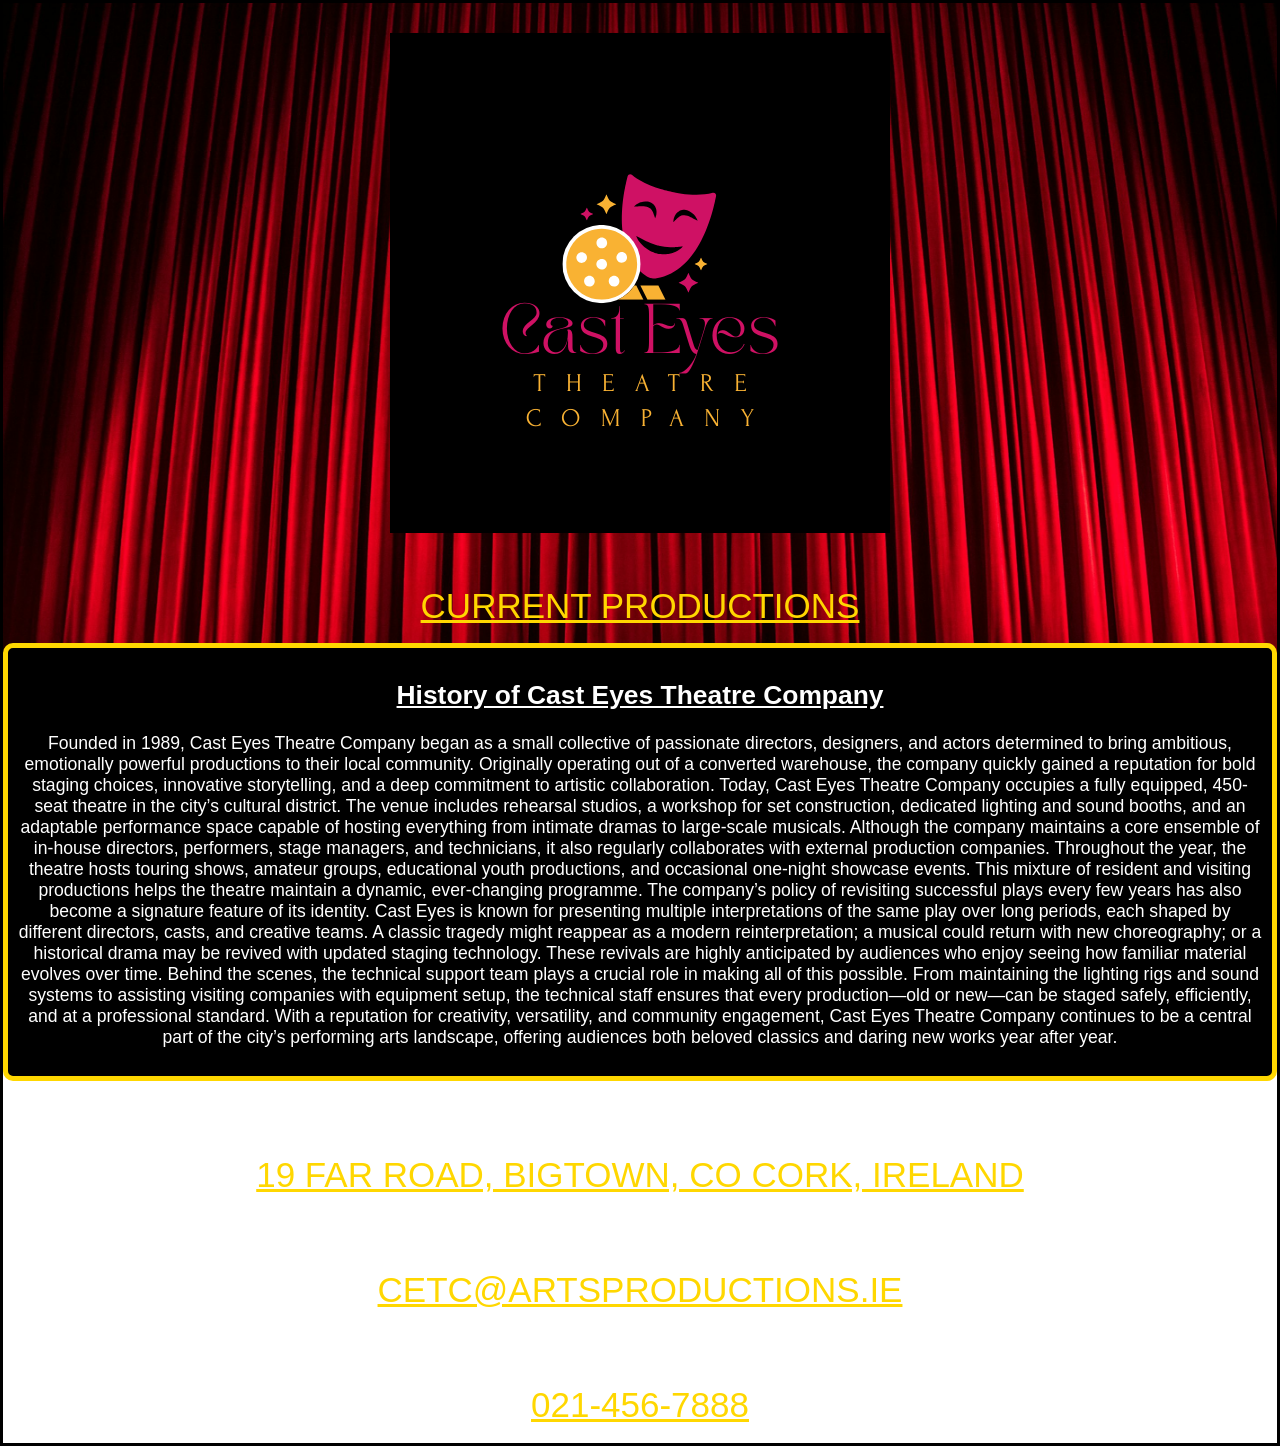
<file: CETC/index.html>
<!DOCTYPE html>
<html>
<head>
    <title>Homepage</title>
    <link href="style.css" type="text/css" rel="stylesheet">
</head>
<body>

    <img id="largelogo" src="images/CastEyesLogo.png" alt="ErrorImage">
    <p><a href="productionsPage.html" target="_self">Current Productions</a></p>
    <div id="history">
        <h2><u>History of Cast Eyes Theatre Company</u></h2>
        <p id="">Founded in 1989, Cast Eyes Theatre Company began as a small collective of passionate directors, designers, and actors determined to bring ambitious, emotionally powerful productions to their local community. Originally operating out of a converted warehouse, the company quickly gained a reputation for bold staging choices, innovative storytelling, and a deep commitment to artistic collaboration.

        Today, Cast Eyes Theatre Company occupies a fully equipped, 450-seat theatre in the city’s cultural district. The venue includes rehearsal studios, a workshop for set construction, dedicated lighting and sound booths, and an adaptable performance space capable of hosting everything from intimate dramas to large-scale musicals.

        Although the company maintains a core ensemble of in-house directors, performers, stage managers, and technicians, it also regularly collaborates with external production companies. Throughout the year, the theatre hosts touring shows, amateur groups, educational youth productions, and occasional one-night showcase events. This mixture of resident and visiting productions helps the theatre maintain a dynamic, ever-changing programme.

        The company’s policy of revisiting successful plays every few years has also become a signature feature of its identity. Cast Eyes is known for presenting multiple interpretations of the same play over long periods, each shaped by different directors, casts, and creative teams. A classic tragedy might reappear as a modern reinterpretation; a musical could return with new choreography; or a historical drama may be revived with updated staging technology. These revivals are highly anticipated by audiences who enjoy seeing how familiar material evolves over time.

        Behind the scenes, the technical support team plays a crucial role in making all of this possible. From maintaining the lighting rigs and sound systems to assisting visiting companies with equipment setup, the technical staff ensures that every production—old or new—can be staged safely, efficiently, and at a professional standard.

        With a reputation for creativity, versatility, and community engagement, Cast Eyes Theatre Company continues to be a central part of the city’s performing arts landscape, offering audiences both beloved classics and daring new works year after year.</p>
    </div>

    <h2 class="info">Address:</h2>
    <p><a href="https://www.google.com/maps">19 Far Road, Bigtown, Co Cork, Ireland</a></p>

    <h2 class="info">Email Address:</h2>
    <p><a href=mailto:"cetc@artsproductions.ie" target="_blank">cetc@artsproductions.ie</a></p>
 
    <h2 class="info">Telephone Number:</h2>
    <p><a href="tel:021-456-7888">021-456-7888</a></p>

</body>
</html>
</file>
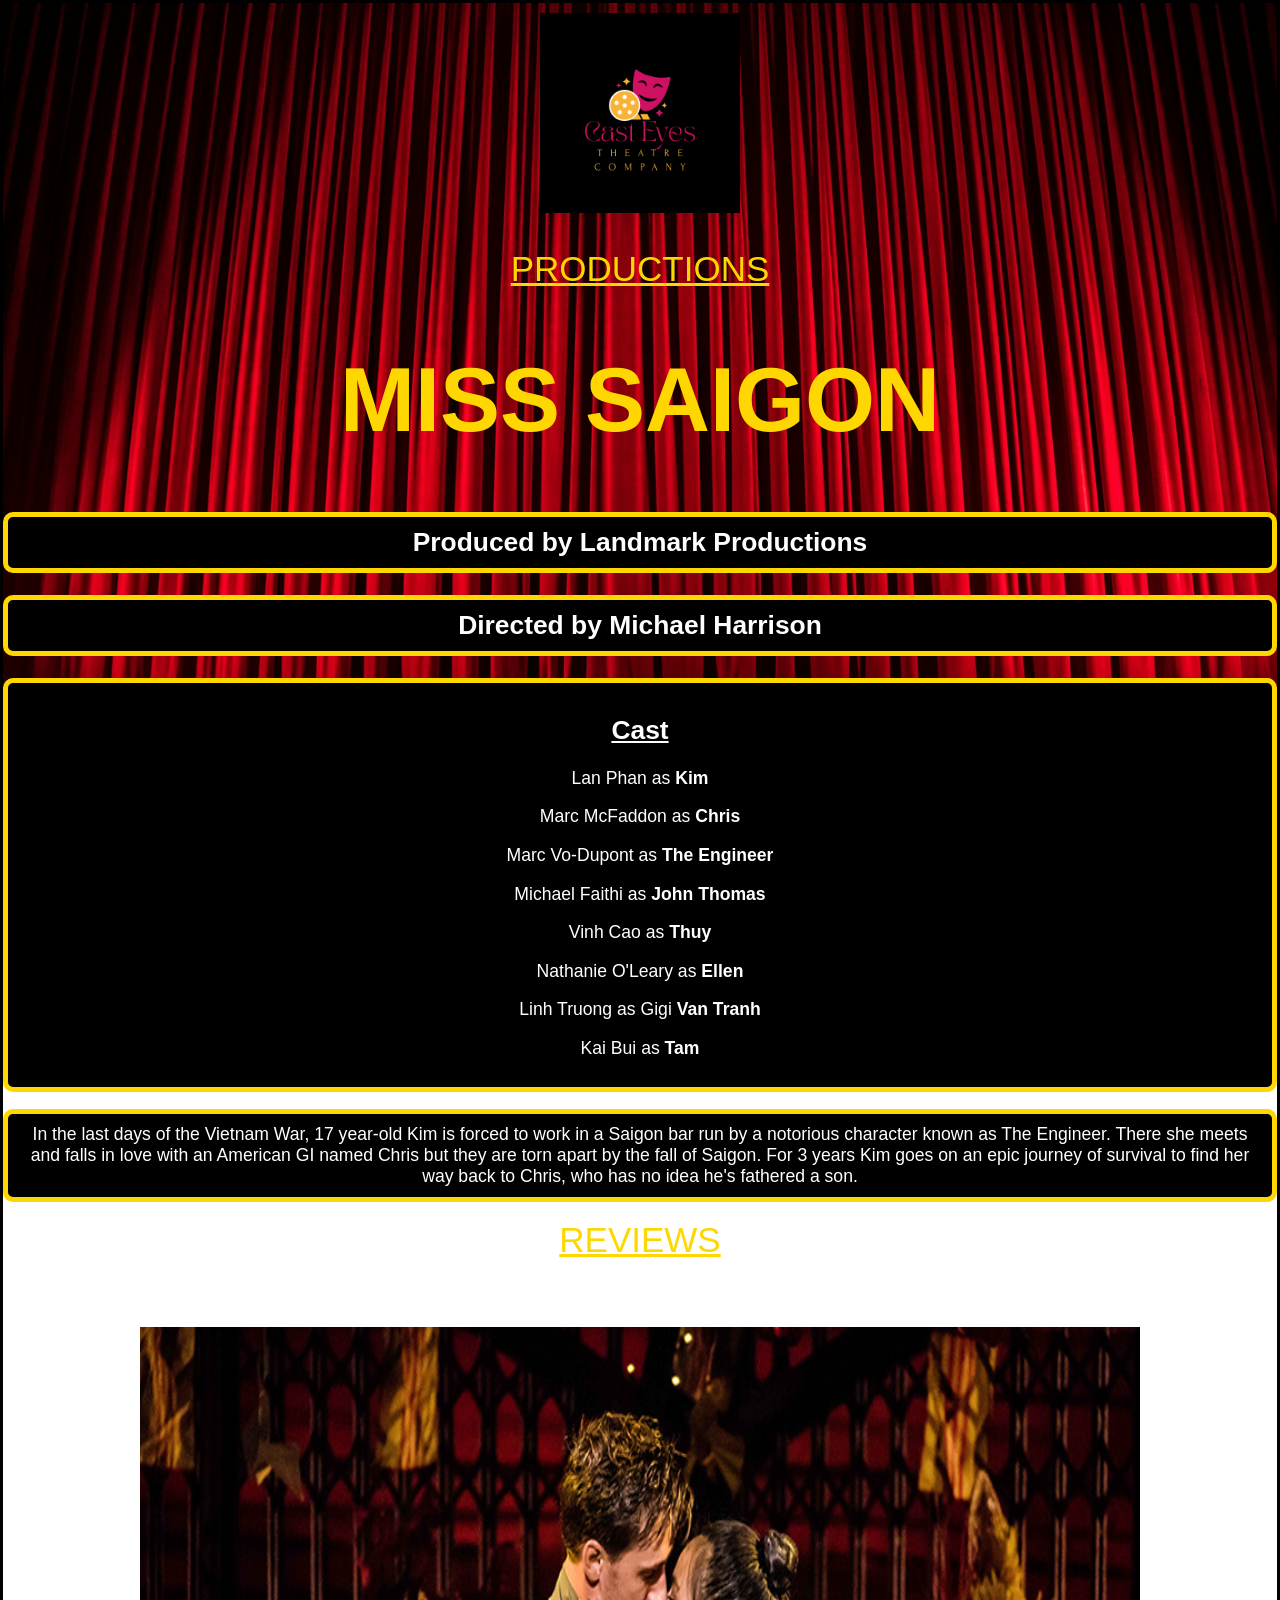
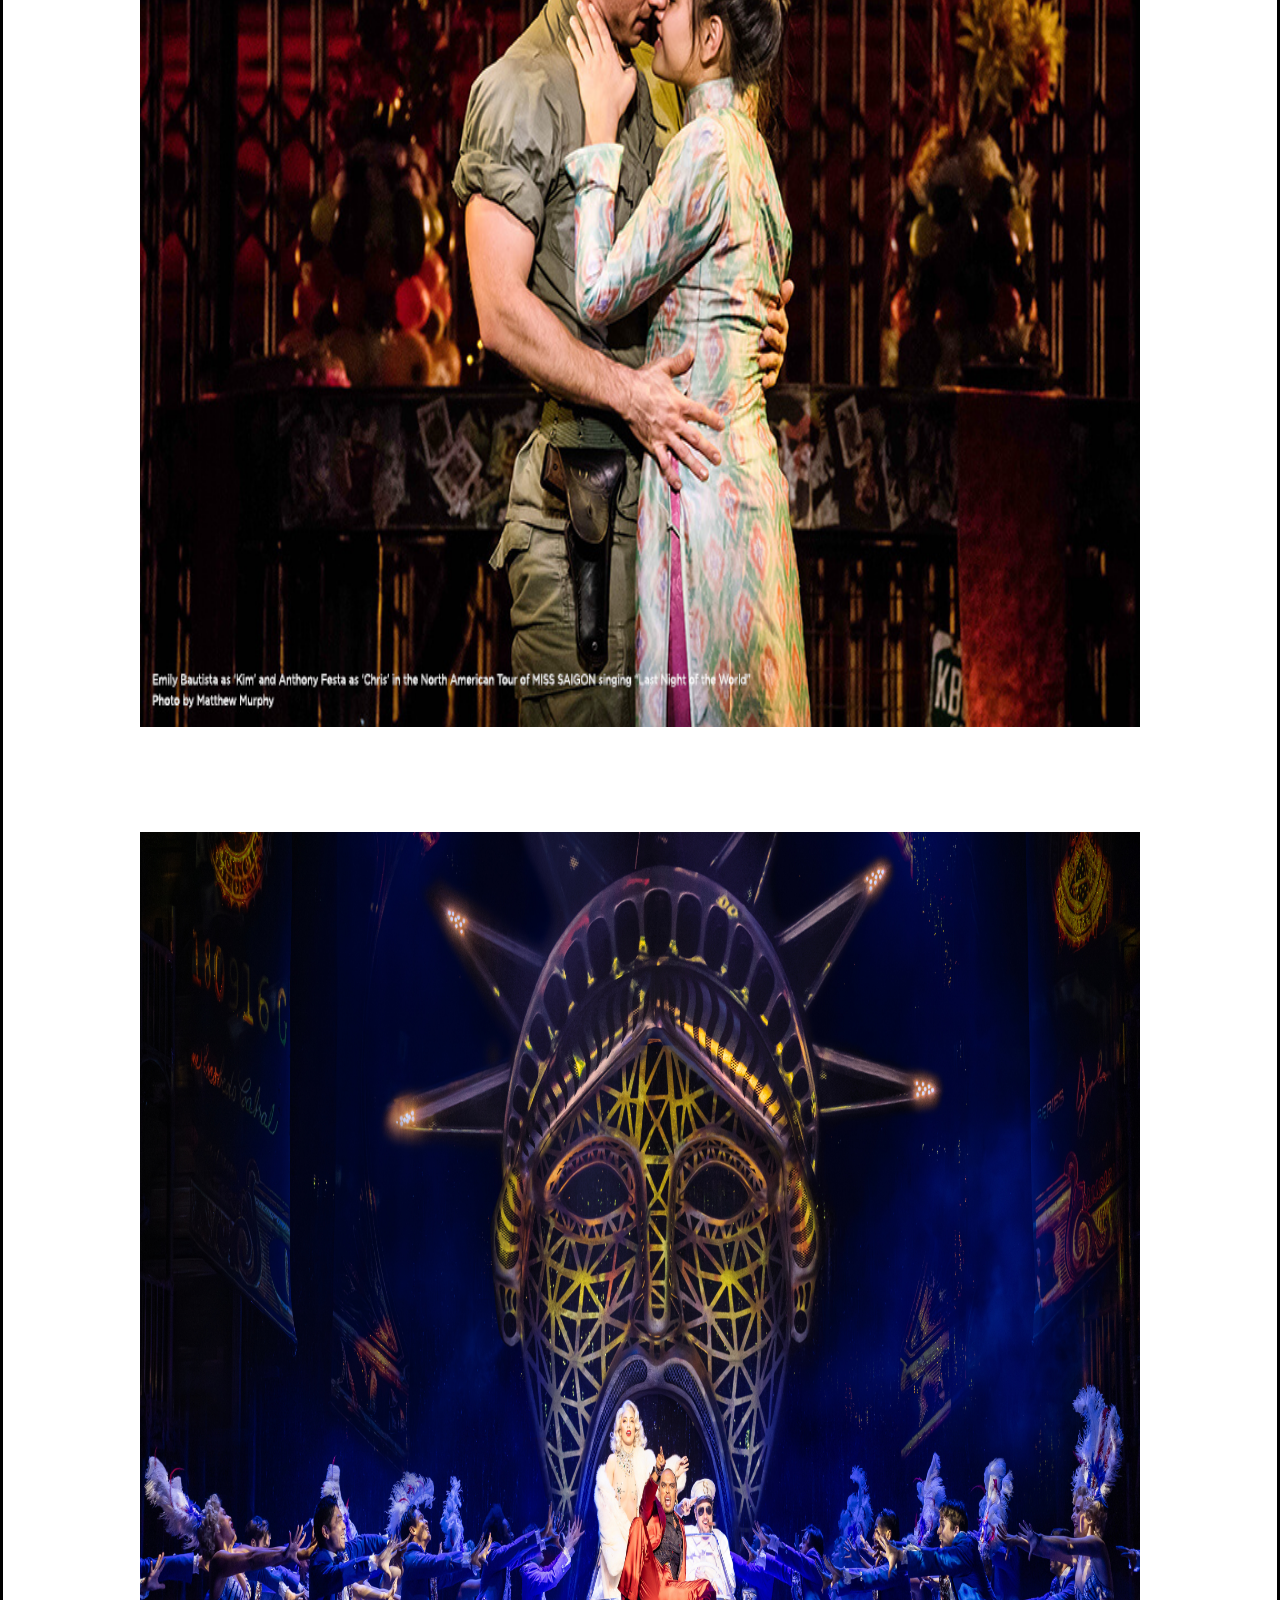
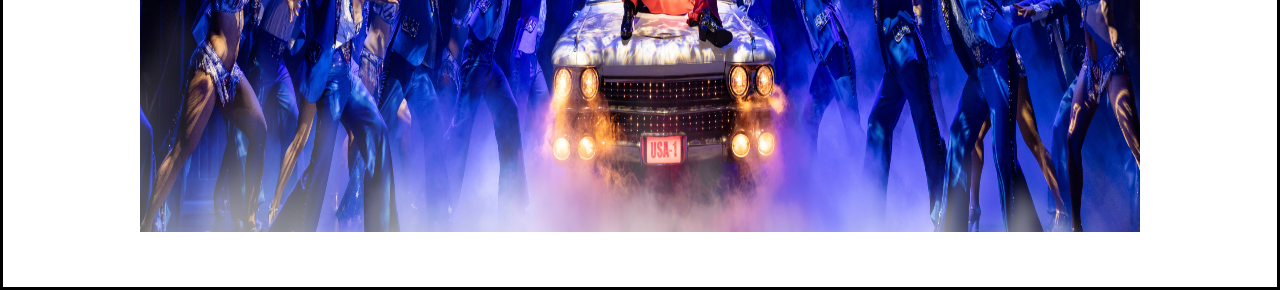
<file: CETC/production1.html>
<!DOCTYPE html>
<html>
<head>
    <title>Miss Saigon Production</title>
    <link href="style.css" type="text/css" rel="stylesheet">
</head>
<body>
    <div id="logo">
        <a href="index.html" target="_self"><img id="minilogo" src="images/CastEyesLogo.png"/></a>
    </div>
    <p><a href="productionsPage.html" target="_self">Productions</a></p>
    <h1>Miss Saigon</h1>
    <h2 id="producer">Produced by Landmark Productions</h2>
    <h2 id="director">Directed by Michael Harrison</h2>
    <div id="cast">
        <h2><u>Cast</u></h2>
        <p>Lan Phan as <b>Kim</b></p>
        <p>Marc McFaddon as <b>Chris</b></p>
        <p>Marc Vo-Dupont as <b>The Engineer</b></p>
        <p>Michael Faithi as <b>John Thomas</b></p>
        <p>Vinh Cao as <b>Thuy</b></p>
        <p>Nathanie O'Leary as <b>Ellen</b></p>
        <p>Linh Truong as Gigi <b>Van Tranh</b></p>
        <p>Kai Bui as <b>Tam</b></p>
    </div>
    <p id="description">In the last days of the Vietnam War, 17 year-old Kim is forced to work in a Saigon bar run by a notorious character known as The Engineer. There she meets and falls in love with an American GI named Chris but they are torn apart by the fall of Saigon. For 3 years Kim goes on an epic journey of survival to find her way back to Chris, who has no idea he's fathered a son.</p>
    <p><a href="reviews1.html" target="_self">Reviews</a></p>
    <img class="promotionPics"src="images/missSaigonPic1.jpg" alt="ErrorImage">
    <img class="promotionPics"src="images/missSaigonPic2.jpg" alt="ErrorImage">
</body>
</html>
</file>
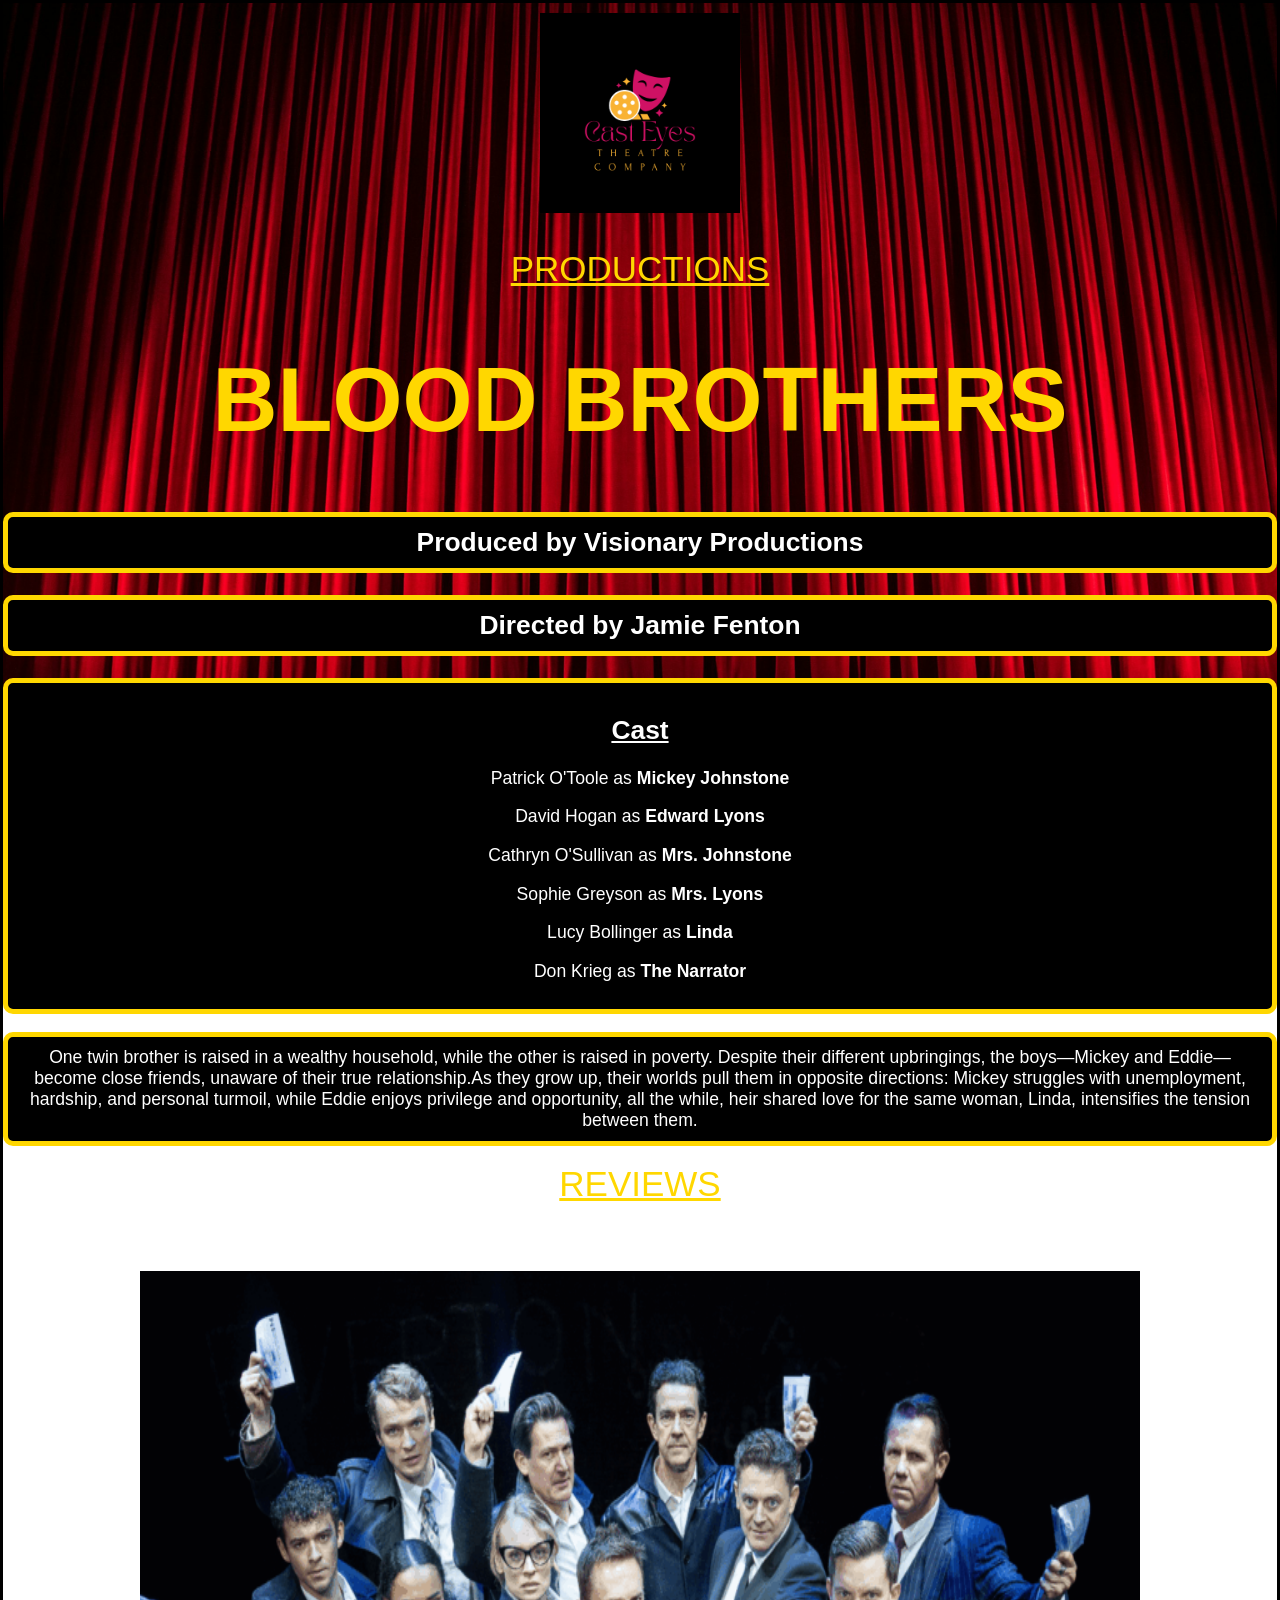
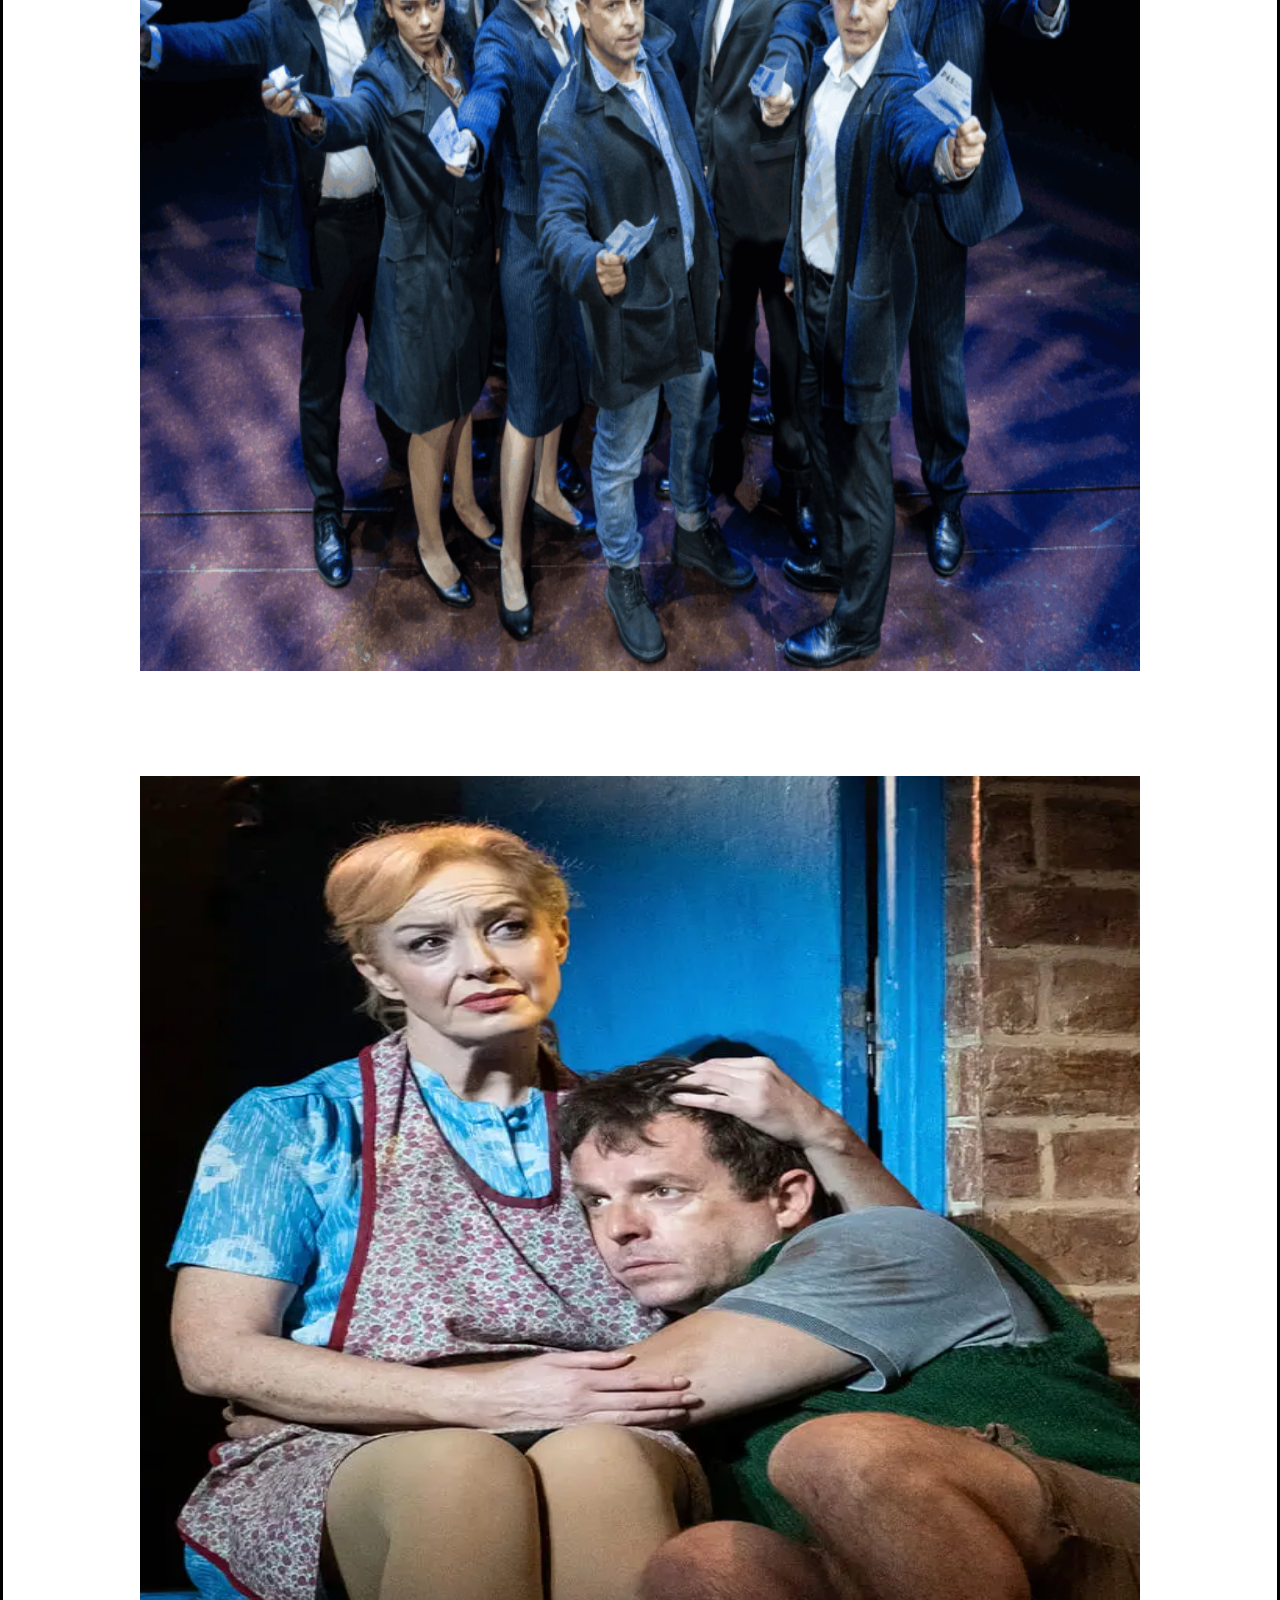
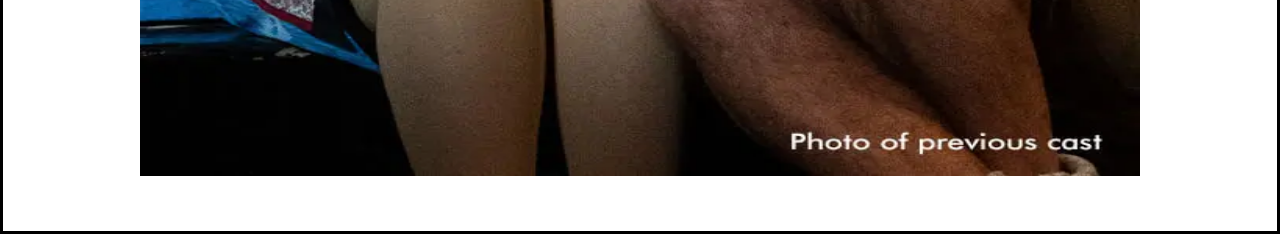
<file: CETC/production2.html>
<!DOCTYPE html>
<html>
<head>
    <title>Blood Brothers Production</title>
    <link href="style.css" type="text/css" rel="stylesheet">
</head>
<body>
    <div id="logo">
        <a href="index.html" target="_self"><img id="minilogo" src="images/CastEyesLogo.png"/></a>
    </div>
    <p><a href="productionsPage.html" target="_self">Productions</a></p>
    <h1>Blood Brothers</h1>
    <h2 id="producer">Produced by Visionary Productions</h2>
    <h2 id="director">Directed by Jamie Fenton</h2>
    <div id="cast">
        <h2><u>Cast</u></h2>
        <p>Patrick O'Toole as <b>Mickey Johnstone</b></p>
        <p>David Hogan as <b>Edward Lyons</b></p>
        <p>Cathryn O'Sullivan as <b>Mrs. Johnstone</b></p>
        <p>Sophie Greyson as <b>Mrs. Lyons</b></p>
        <p>Lucy Bollinger as <b>Linda</b></p>
        <p>Don Krieg as <b>The Narrator</b></p>
    </div>
    <p id="description">One twin brother is raised in a wealthy household, while the other is raised in poverty. Despite their different upbringings, the boys—Mickey and Eddie—become close friends, unaware of their true relationship.As they grow up, their worlds pull them in opposite directions: Mickey struggles with unemployment, hardship, and personal turmoil, while Eddie enjoys privilege and opportunity, all the while, heir shared love for the same woman, Linda, intensifies the tension between them.</p>
    <p><a href="reviews2.html" target="_self">Reviews</a></p>
    <img class="promotionPics" src="images/bloodBrothersPic1.jpg" alt="ErrorImage">
    <img class="promotionPics" src="images/bloodBrothersPic2.jpg" alt="ErrorImage">
</body>
</html>
</file>
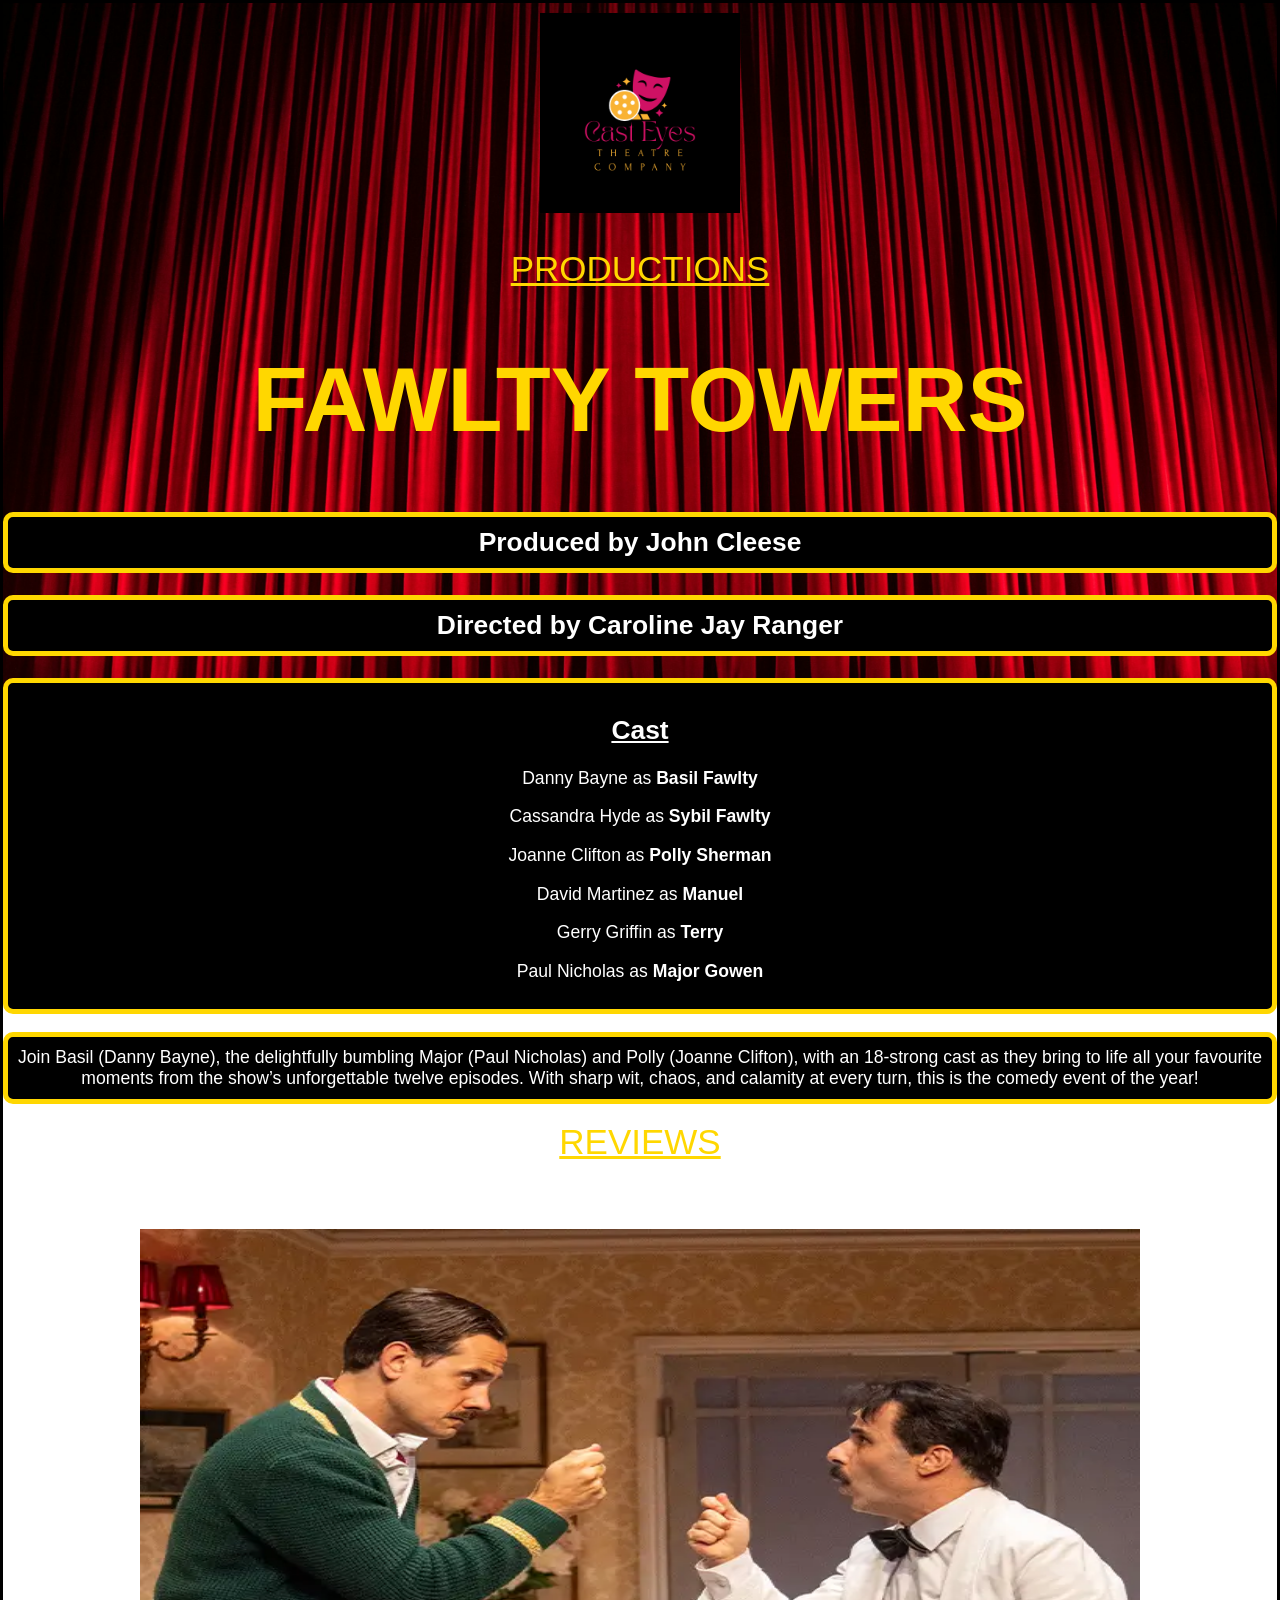
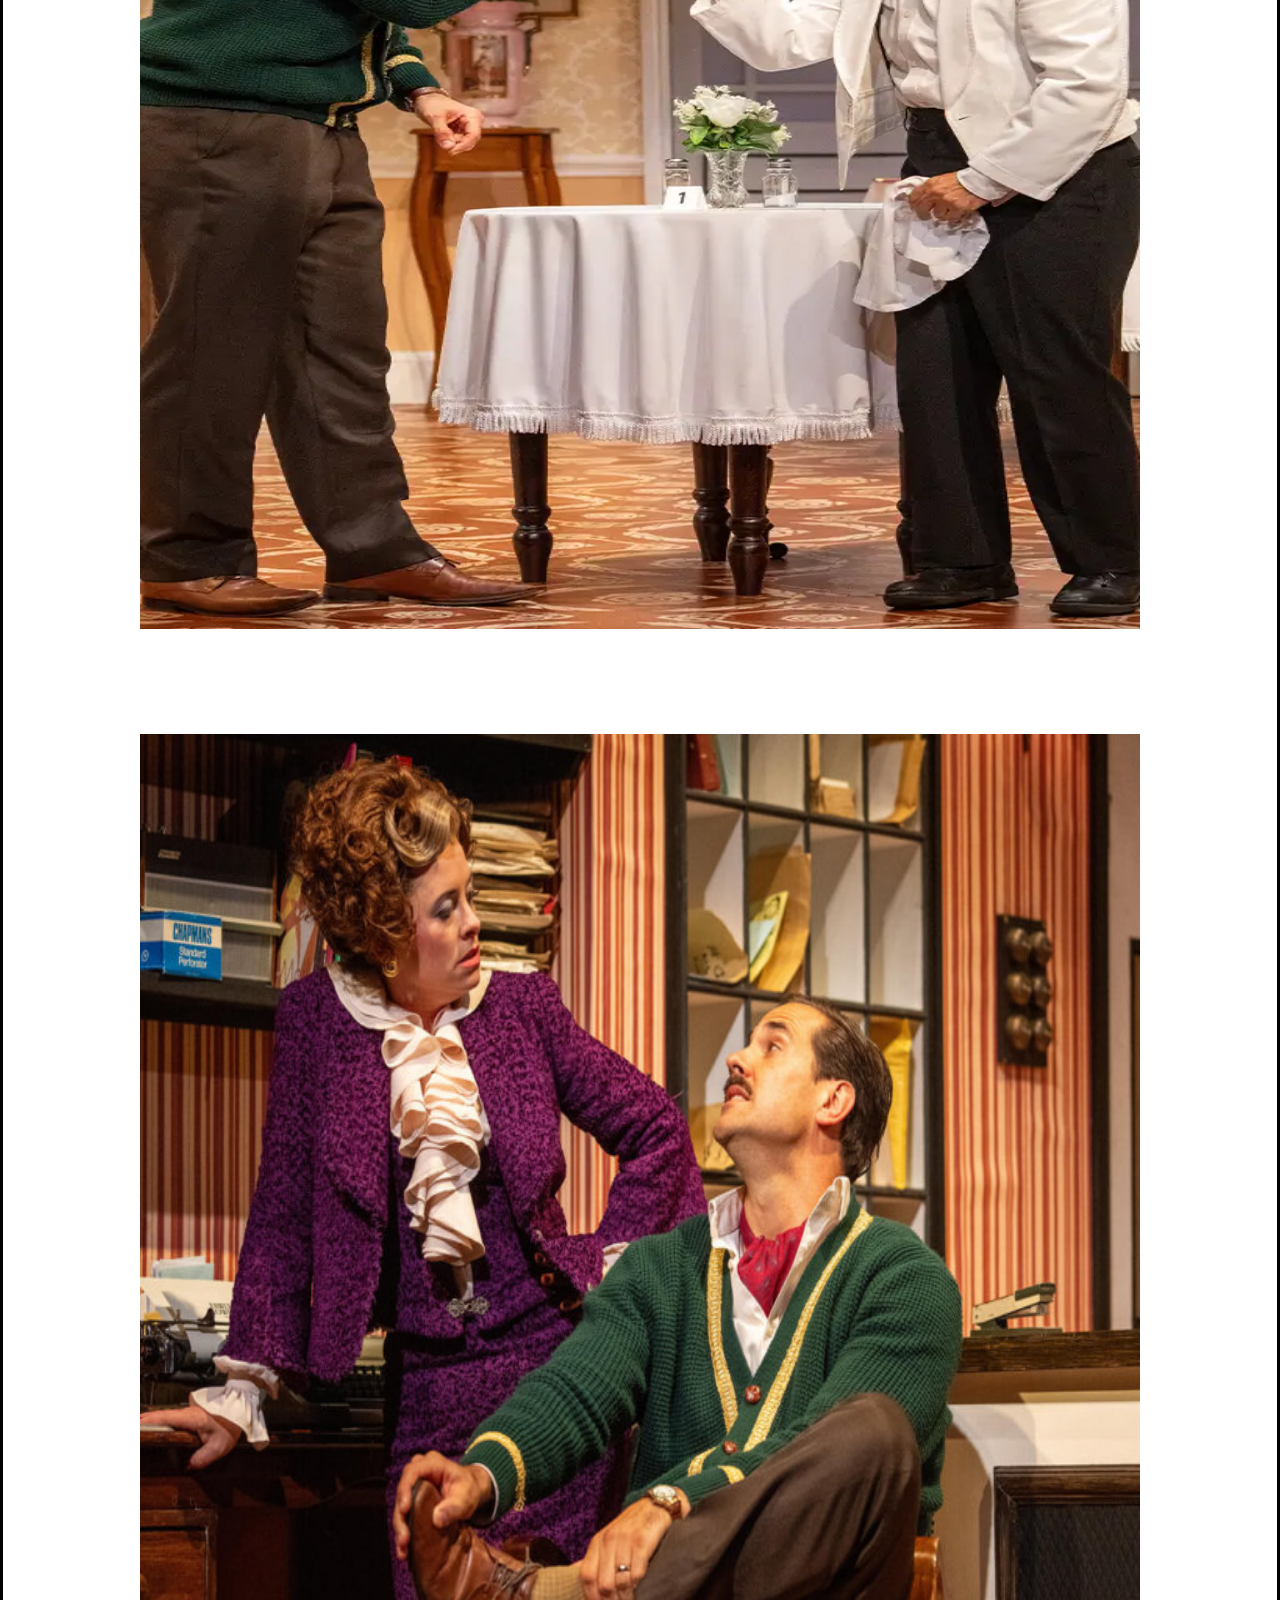
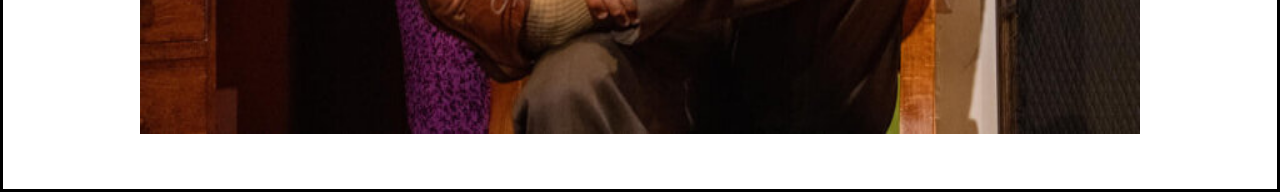
<file: CETC/production3.html>
<!DOCTYPE html>
<html>
<head>
    <title>Fawlty Towers Production</title>
    <link href="style.css" type="text/css" rel="stylesheet">
</head>
<body>
    <div id="logo">
        <a href="index.html" target="_self"><img id="minilogo" src="images/CastEyesLogo.png"/></a>
    </div>
    <p><a href="productionsPage.html" target="_self">Productions</a></p>
    <h1>Fawlty Towers</h1>
    <h2 id="producer">Produced by John Cleese</h2>
    <h2 id="director">Directed by Caroline Jay Ranger</h2>

    <div id="cast">
        <h2><u>Cast</u></h2>
        <p>Danny Bayne as <b>Basil Fawlty</b></p>
        <p>Cassandra Hyde as <b>Sybil Fawlty</b></p>
        <p>Joanne Clifton as <b>Polly Sherman</b></p>
        <p>David Martinez as <b>Manuel</b></p>
        <p>Gerry Griffin as <b>Terry</b></p>
        <p>Paul Nicholas as <b>Major Gowen</b></p>
    </div>
    <p id="description">Join Basil (Danny Bayne), the delightfully bumbling Major (Paul Nicholas) and Polly (Joanne Clifton), with an 18-strong cast as they bring to life all your favourite moments from the show’s unforgettable twelve episodes. With sharp wit, chaos, and calamity at every turn, this is the comedy event of the year!</p>
    <p><a href="reviews3.html" target="_self">Reviews</a></p>
    <img class="promotionPics" src="images/faultyTowersPic1.jpg" alt="ErrorImage">
    <img class="promotionPics" src="images/faultyTowersPic2.jpg" alt="ErrorImage">
</body>
</html>
</file>
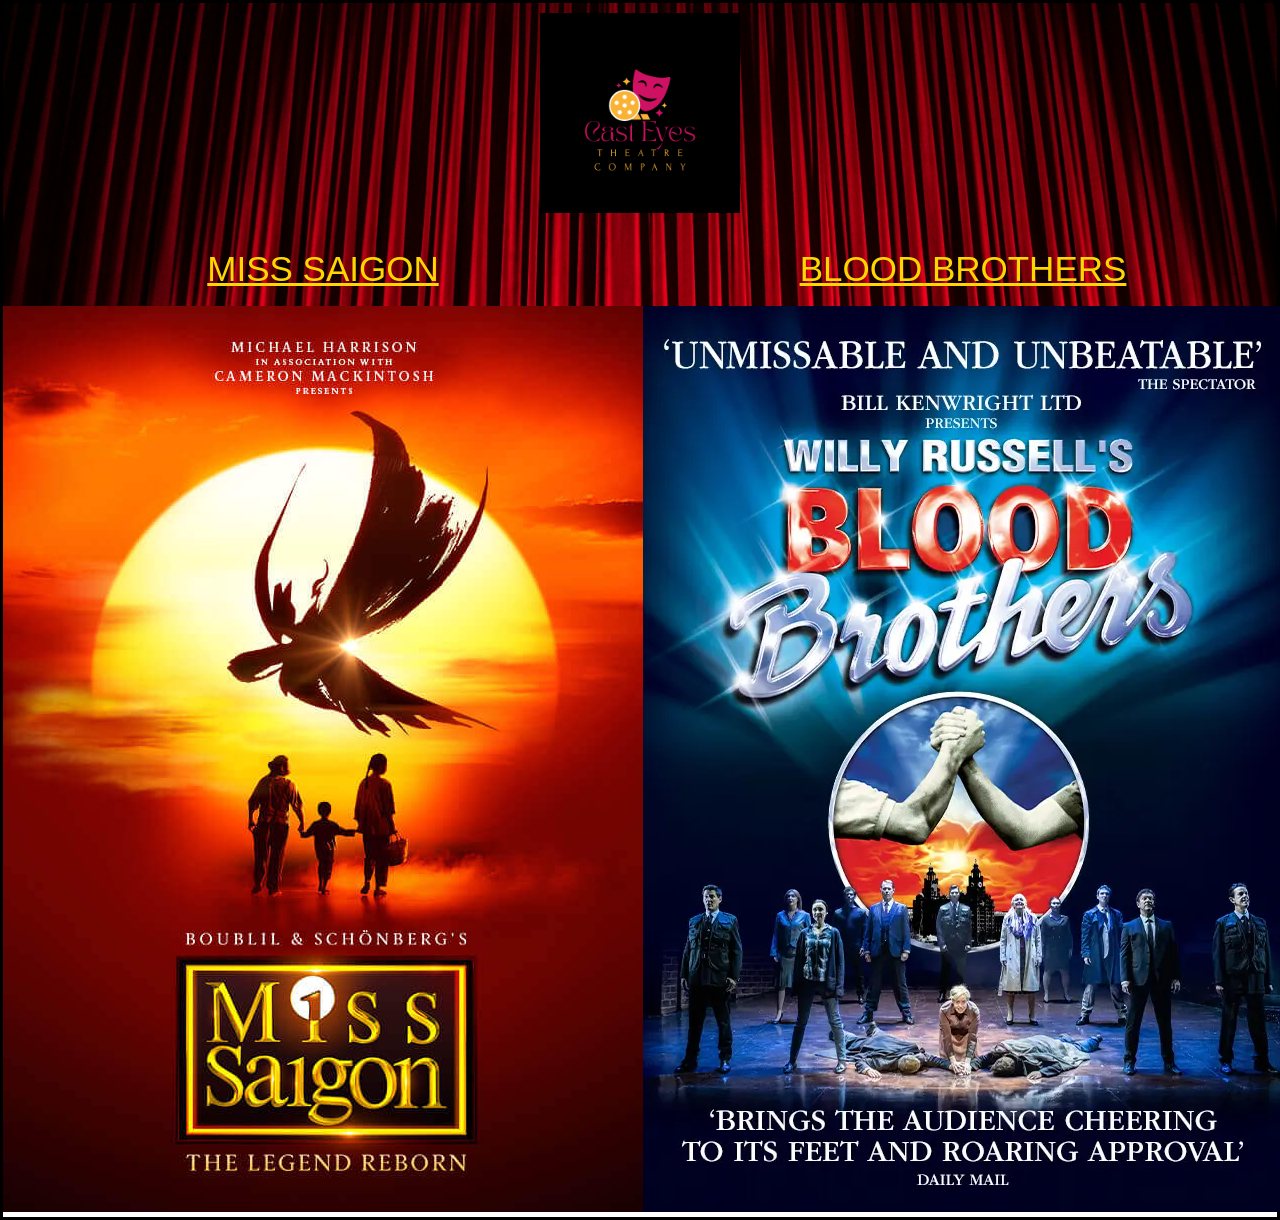
<file: CETC/productionsPage.html>
<!DOCTYPE html>
<html>
<head>
    <title>Productions</title>
    <link href="style.css" type="text/css" rel="stylesheet">
</head>
<body>
    <div id="logo">
        <a href="index.html" target="_self"><img id="minilogo" src="images/CastEyesLogo.png"/></a>
    </div>

    <div id="productionsContainer">
        <div class="productions">
        <p><a href="production1.html" target="_self">Miss Saigon</a></p>
        <img src="images/missSaigonPoster.jpg" alt="ErrorImage">
        </div>

        <div class="productions">
        <p><a href="production2.html" target="_self">Blood Brothers</a></p>
        <img src="images/bloodBrothersPoster.jpg" alt="ErrorImage">
        </div>

        <div class="productions">
        <p><a href="production3.html" target="_self">Fawlty Towers</a></p>
        <img src="images/fawltyTowersPoster.jpg" alt="ErrorImage">
        </div>
    </div>
</body>
</html>
</file>
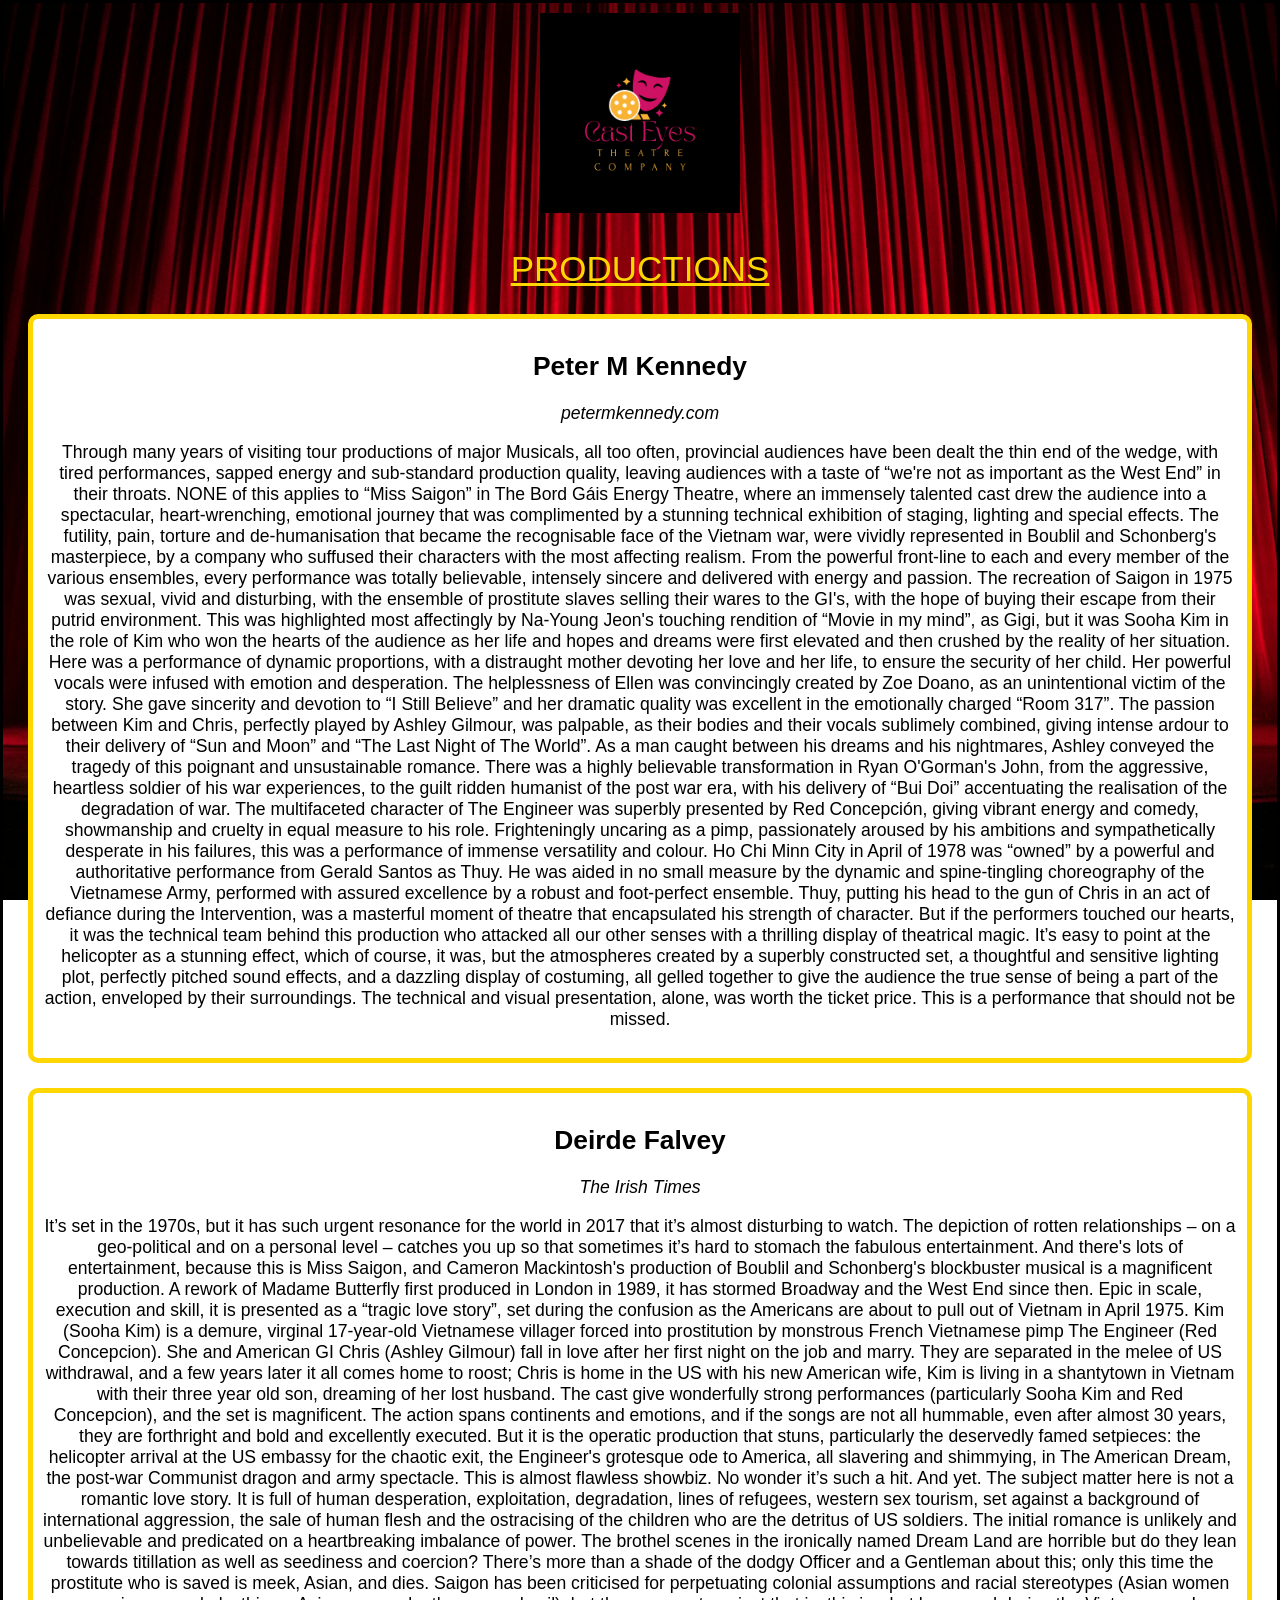
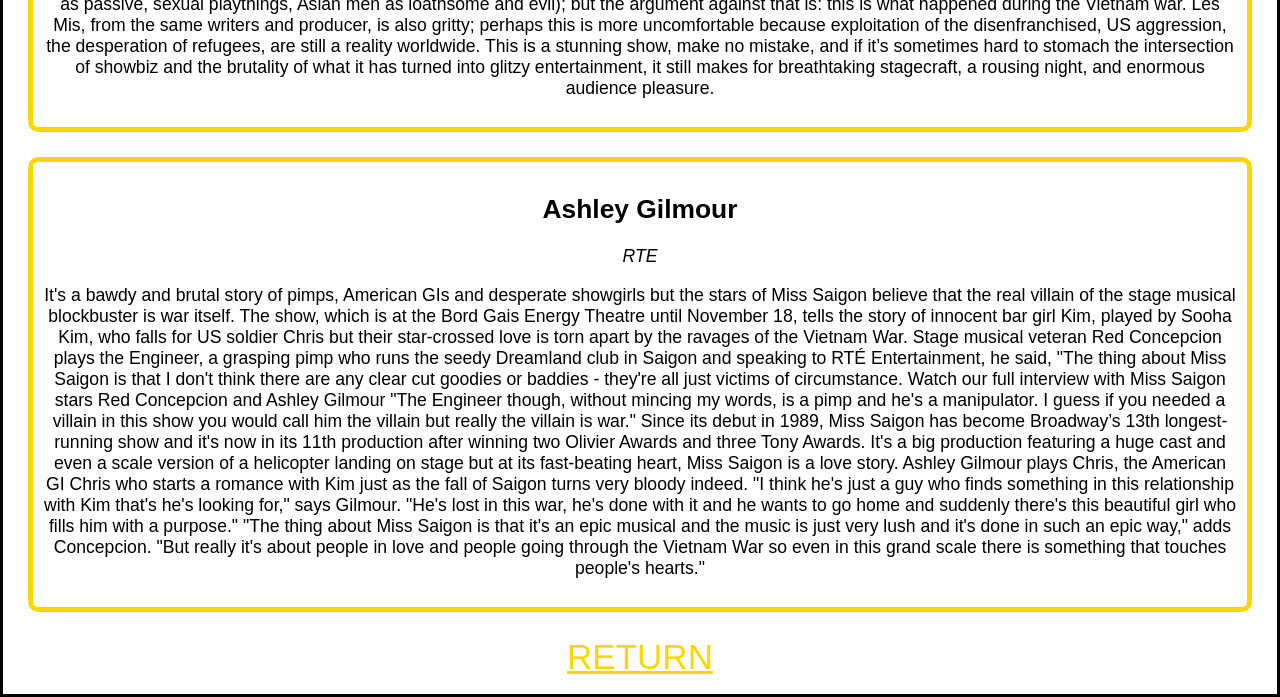
<file: CETC/reviews1.html>
<!DOCTYPE html>
<html>
<head>
    <title>Miss Saigon Reviews</title>
    <link href="style.css" type="text/css" rel="stylesheet">
</head>
<body>
    <div id="logo">
        <a href="index.html" target="_self"><img id="minilogo" src="images/CastEyesLogo.png"/></a>
    </div>
    <p><a href="productionsPage.html" target="_self">Productions</a></p>
    <div class="review">
        <h2>Peter M Kennedy</h2>
        <p><i>petermkennedy.com</i></p>
        <p>Through many years of visiting tour productions of major Musicals, all too often, provincial audiences have been dealt the thin end of the wedge, with tired performances, sapped energy and sub-standard production quality, leaving audiences with a taste of “we're not as important as the West End” in their throats.

NONE of this applies to “Miss Saigon” in The Bord Gáis Energy Theatre, where an immensely talented cast drew the audience into a spectacular, heart-wrenching, emotional journey that was complimented by a stunning technical exhibition of staging, lighting and special effects.

The futility, pain, torture and de-humanisation that became the recognisable face of the Vietnam war, were vividly represented in Boublil and Schonberg's masterpiece, by a company who suffused their characters with the most affecting realism. From the powerful front-line to each and every member of the various ensembles, every performance was totally believable, intensely sincere and delivered with energy and passion.

The recreation of Saigon in 1975 was sexual, vivid and disturbing, with the ensemble of prostitute slaves selling their wares to the GI's, with the hope of buying their escape from their putrid environment. This was highlighted most affectingly by Na-Young Jeon's touching rendition of “Movie in my mind”, as Gigi, but it was Sooha Kim in the role of Kim who won the hearts of the audience as her life and hopes and dreams were first elevated and then crushed by the reality of her situation. Here was a performance of dynamic proportions, with a distraught mother devoting her love and her life, to ensure the security of her child. Her powerful vocals were infused with emotion and desperation.

The helplessness of Ellen was convincingly created by Zoe Doano, as an unintentional victim of the story. She gave sincerity and devotion to “I Still Believe” and her dramatic quality was excellent in the emotionally charged “Room 317”.

The passion between Kim and Chris, perfectly played by Ashley Gilmour, was palpable, as their bodies and their vocals sublimely combined, giving intense ardour to their delivery of “Sun and Moon” and “The Last Night of The World”. As a man caught between his dreams and his nightmares, Ashley conveyed the tragedy of this poignant and unsustainable romance.

There was a highly believable transformation in Ryan O'Gorman's John, from the aggressive, heartless soldier of his war experiences, to the guilt ridden humanist of the post war era, with his delivery of “Bui Doi” accentuating the realisation of the degradation of war.

The multifaceted character of The Engineer was superbly presented by Red Concepción, giving vibrant energy and comedy, showmanship and cruelty in equal measure to his role. Frighteningly uncaring as a pimp, passionately aroused by his ambitions and sympathetically desperate in his failures, this was a performance of immense versatility and colour.

Ho Chi Minn City in April of 1978 was “owned” by a powerful and authoritative performance from Gerald Santos as Thuy. He was aided in no small measure by the dynamic and spine-tingling choreography of the Vietnamese Army, performed with assured excellence by a robust and foot-perfect ensemble. Thuy, putting his head to the gun of Chris in an act of defiance during the Intervention, was a masterful moment of theatre that encapsulated his strength of character.

But if the performers touched our hearts, it was the technical team behind this production who attacked all our other senses with a thrilling display of theatrical magic. It’s easy to point at the helicopter as a stunning effect, which of course, it was, but the atmospheres created by a superbly constructed set, a thoughtful and sensitive lighting plot, perfectly pitched sound effects, and a dazzling display of costuming, all gelled together to give the audience the true sense of being a part of the action, enveloped by their surroundings. The technical and visual presentation, alone, was worth the ticket price.

This is a performance that should not be missed.</p>
    </div>

      <div class="review">
        <h2>Deirde Falvey</h2>
        <p><i>The Irish Times</i></p>
        <p>It’s set in the 1970s, but it has such urgent resonance for the world in 2017 that it’s almost disturbing to watch. The depiction of rotten relationships – on a geo-political and on a personal level – catches you up so that sometimes it’s hard to stomach the fabulous entertainment.

And there's lots of entertainment, because this is Miss Saigon, and Cameron Mackintosh's production of Boublil and Schonberg's blockbuster musical is a magnificent production. A rework of Madame Butterfly first produced in London in 1989, it has stormed Broadway and the West End since then.

Epic in scale, execution and skill, it is presented as a “tragic love story”, set during the confusion as the Americans are about to pull out of Vietnam in April 1975. Kim (Sooha Kim) is a demure, virginal 17-year-old Vietnamese villager forced into prostitution by monstrous French Vietnamese pimp The Engineer (Red Concepcion).


She and American GI Chris (Ashley Gilmour) fall in love after her first night on the job and marry. They are separated in the melee of US withdrawal, and a few years later it all comes home to roost; Chris is home in the US with his new American wife, Kim is living in a shantytown in Vietnam with their three year old son, dreaming of her lost husband.

The cast give wonderfully strong performances (particularly Sooha Kim and Red Concepcion), and the set is magnificent. The action spans continents and emotions, and if the songs are not all hummable, even after almost 30 years, they are forthright and bold and excellently executed.

But it is the operatic production that stuns, particularly the deservedly famed setpieces: the helicopter arrival at the US embassy for the chaotic exit, the Engineer's grotesque ode to America, all slavering and shimmying, in The American Dream, the post-war Communist dragon and army spectacle.

This is almost flawless showbiz. No wonder it’s such a hit. And yet.

The subject matter here is not a romantic love story. It is full of human desperation, exploitation, degradation, lines of refugees, western sex tourism, set against a background of international aggression, the sale of human flesh and the ostracising of the children who are the detritus of US soldiers.


The initial romance is unlikely and unbelievable and predicated on a heartbreaking imbalance of power. The brothel scenes in the ironically named Dream Land are horrible but do they lean towards titillation as well as seediness and coercion? There’s more than a shade of the dodgy Officer and a Gentleman about this; only this time the prostitute who is saved is meek, Asian, and dies.

Saigon has been criticised for perpetuating colonial assumptions and racial stereotypes (Asian women as passive, sexual playthings, Asian men as loathsome and evil); but the argument against that is: this is what happened during the Vietnam war. Les Mis, from the same writers and producer, is also gritty; perhaps this is more uncomfortable because exploitation of the disenfranchised, US aggression, the desperation of refugees, are still a reality worldwide.

This is a stunning show, make no mistake, and if it’s sometimes hard to stomach the intersection of showbiz and the brutality of what it has turned into glitzy entertainment, it still makes for breathtaking stagecraft, a rousing night, and enormous audience pleasure.</p>
    </div>

      <div class="review">
        <h2>Ashley Gilmour</h2>
        <p><i>RTE</i></p>
        <p>It's a bawdy and brutal story of pimps, American GIs and desperate showgirls but the stars of Miss Saigon believe that the real villain of the stage musical blockbuster is war itself. 

The show, which is at the Bord Gais Energy Theatre until November 18, tells the story of innocent bar girl Kim, played by Sooha Kim, who falls for US soldier Chris but their star-crossed love is torn apart by the ravages of the Vietnam War.  

Stage musical veteran Red Concepcion plays the Engineer, a grasping pimp who runs the seedy Dreamland club in Saigon and speaking to RTÉ Entertainment, he said, "The thing about Miss Saigon is that I don't think there are any clear cut goodies or baddies - they're all just victims of circumstance. 



Watch our full interview with Miss Saigon stars Red Concepcion and Ashley Gilmour

"The Engineer though, without mincing my words, is a pimp and he's a manipulator. I guess if you needed a villain in this show you would call him the villain but really the villain is war." 

Since its debut in 1989, Miss Saigon has become Broadway’s 13th longest-running show and it's now in its 11th production after winning two Olivier Awards and three Tony Awards.   


It's a big production featuring a huge cast and even a scale version of a helicopter landing on stage but at its fast-beating heart, Miss Saigon is a love story.

Ashley Gilmour plays Chris, the American GI Chris who starts a romance with Kim just as the fall of Saigon turns very bloody indeed. "I think he's just a guy who finds something in this relationship with Kim that's he's looking for," says Gilmour.

"He's lost in this war, he's done with it and he wants to go home and suddenly there's this beautiful girl who fills him with a purpose."

"The thing about Miss Saigon is that it's an epic musical and the music is just very lush and it's done in such an epic way," adds Concepcion.

"But really it's about people in love and people going through the Vietnam War so even in this grand scale there is something that touches people's hearts."</p>
    </div>
    
    <p><a href="production1.html" target="_self">Return</a></p>

</body>
</html>
</file>
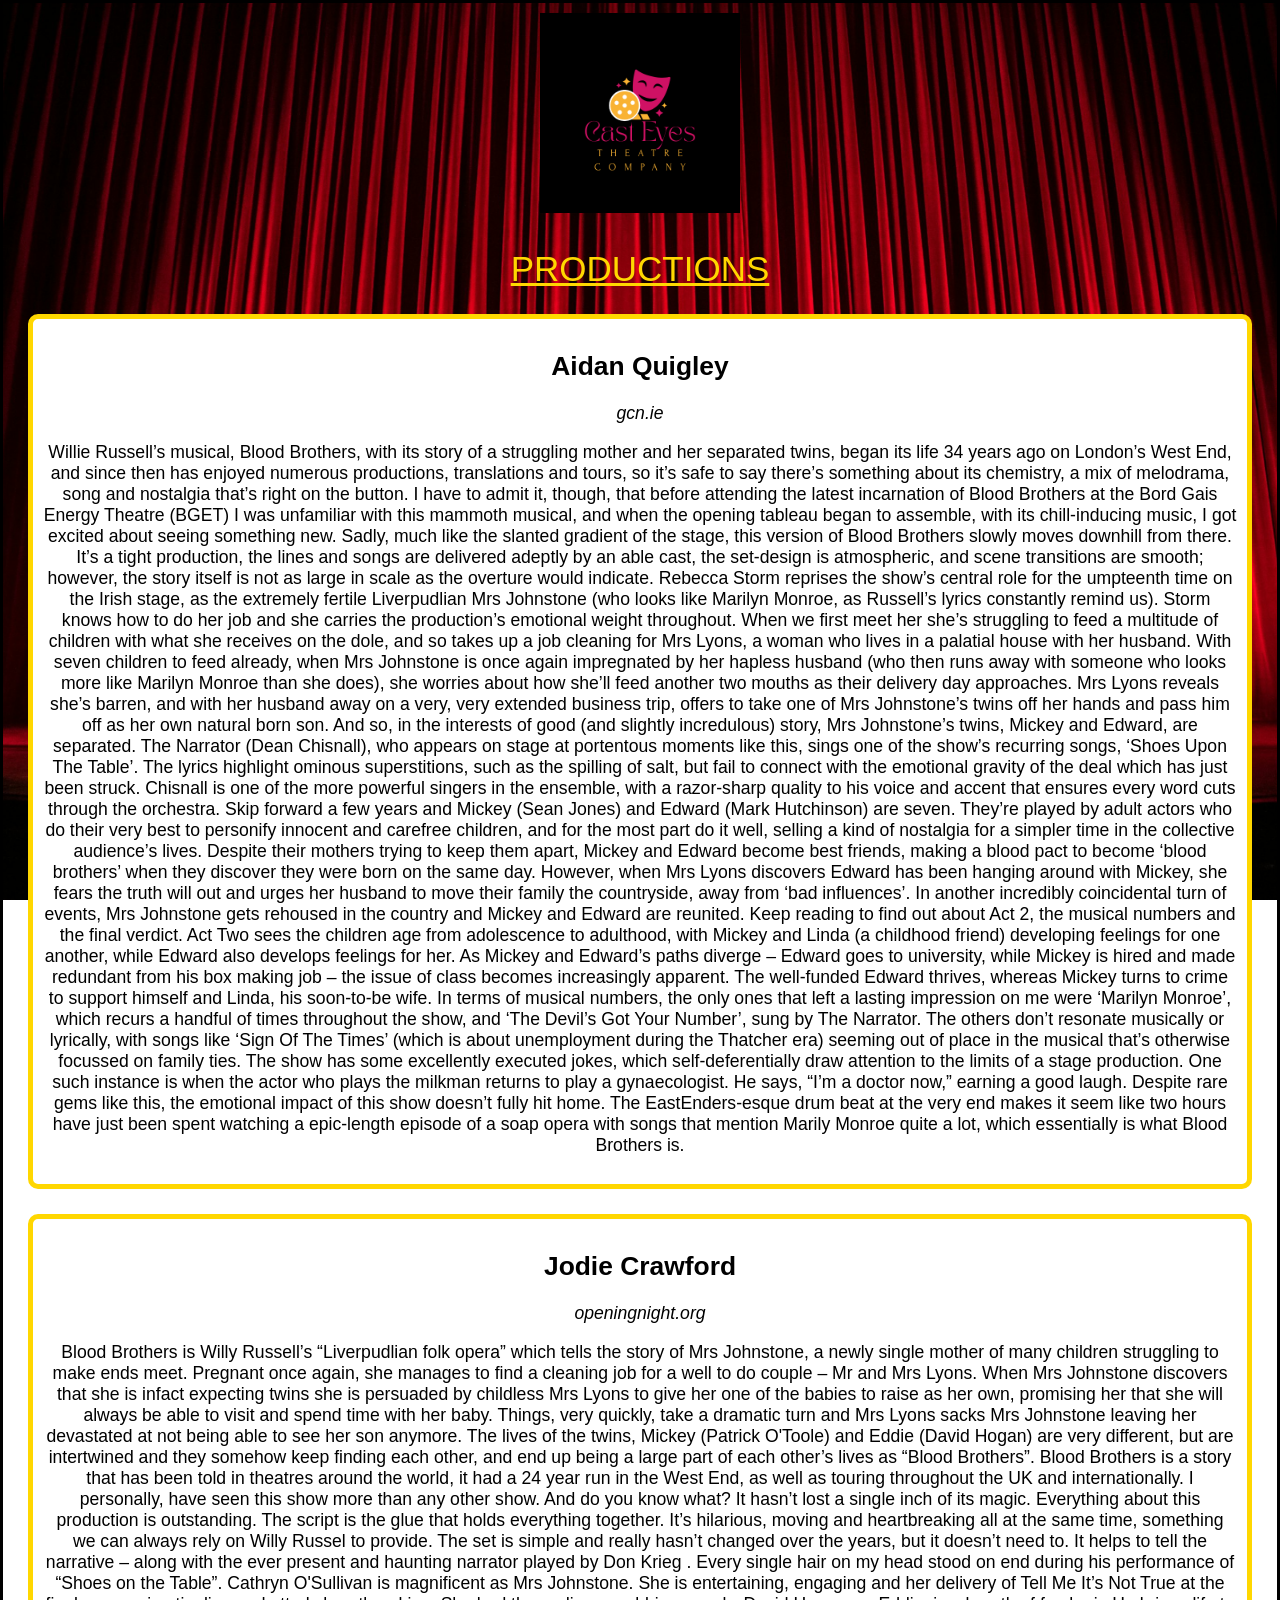
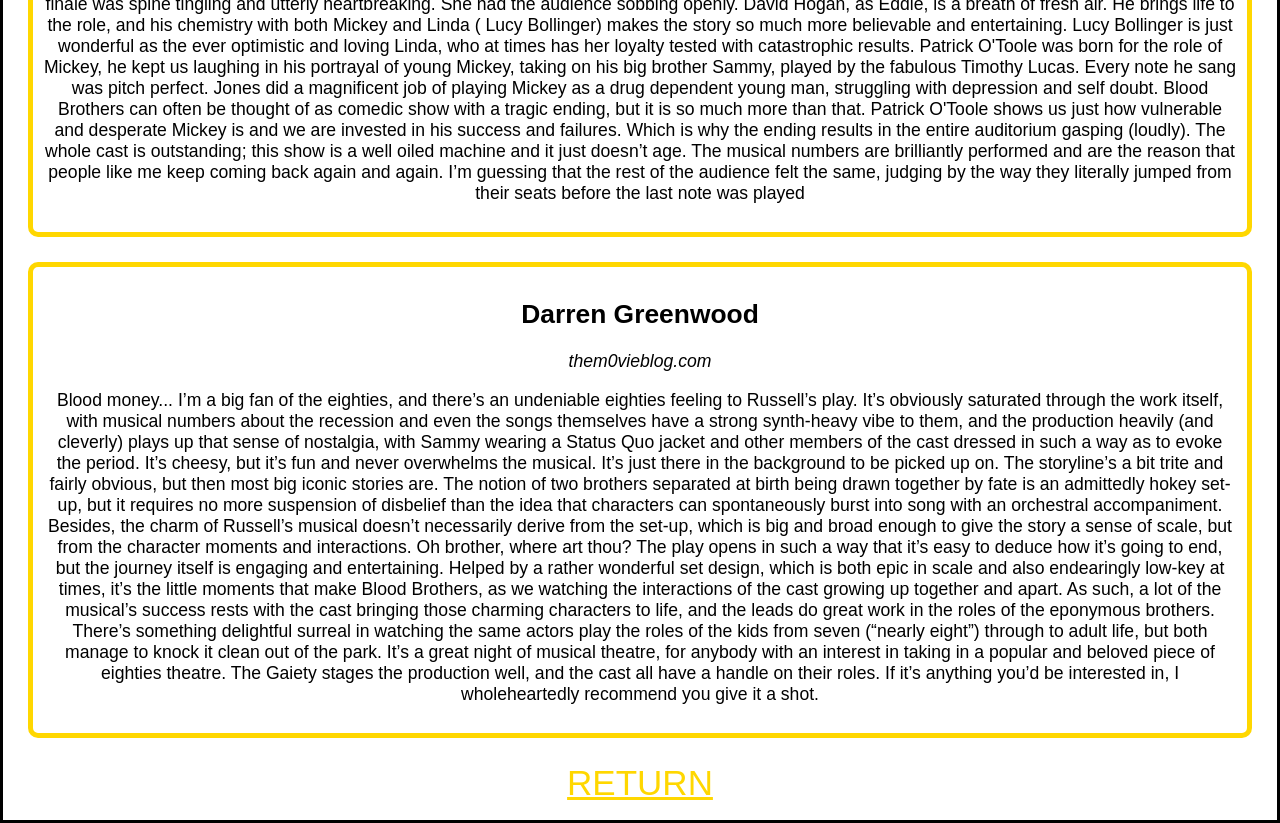
<file: CETC/reviews2.html>
<!DOCTYPE html>
<html>
<head>
    <title>Blood Brothers Reviews</title>
    <link href="style.css" type="text/css" rel="stylesheet">
</head>
<body>
    <div id="logo">
        <a href="index.html" target="_self"><img id="minilogo" src="images/CastEyesLogo.png"/></a>
    </div>
    <p><a href="productionsPage.html" target="_self">Productions</a></p>
    <div class="review">
        <h2>Aidan Quigley</h2>
        <p><i>gcn.ie</i></p>
        <p>Willie Russell’s musical, Blood Brothers, with its story of a struggling mother and her separated twins, began its life 34 years ago on London’s West End, and since then has enjoyed numerous productions, translations and tours, so it’s safe to say there’s something about its chemistry, a mix of melodrama, song and nostalgia that’s right on the button.
I have to admit it, though, that before attending the latest incarnation of Blood Brothers at the Bord Gais Energy Theatre (BGET) I was unfamiliar with this mammoth musical, and when the opening tableau began to assemble, with its chill-inducing music, I got excited about seeing something new.
Sadly, much like the slanted gradient of the stage, this version of Blood Brothers slowly moves downhill from there. It’s a tight production, the lines and songs are delivered adeptly by an able cast, the set-design is atmospheric, and scene transitions are smooth; however, the story itself is not as large in scale as the overture would indicate.
 
 
Rebecca Storm reprises the show’s central role for the umpteenth time on the Irish stage, as the extremely fertile Liverpudlian Mrs Johnstone (who looks like Marilyn Monroe, as Russell’s lyrics constantly remind us). Storm knows how to do her job and she carries the production’s emotional weight throughout. When we first meet her she’s struggling to feed a multitude of children with what she receives on the dole, and so takes up a job cleaning for Mrs Lyons, a woman who lives in a palatial house with her husband.
With seven children to feed already, when Mrs Johnstone is once again impregnated by her hapless husband (who then runs away with someone who looks more like Marilyn Monroe than she does), she worries about how she’ll feed another two mouths as their delivery day approaches. Mrs Lyons reveals she’s barren, and with her husband away on a very, very extended business trip, offers to take one of Mrs Johnstone’s twins off her hands and pass him off as her own natural born son.
And so, in the interests of good (and slightly incredulous) story, Mrs Johnstone’s twins, Mickey and Edward, are separated. The Narrator (Dean Chisnall), who appears on stage at portentous moments like this, sings one of the show’s recurring songs, ‘Shoes Upon The Table’. The lyrics highlight ominous superstitions, such as the spilling of salt, but fail to connect with the emotional gravity of the deal which has just been struck. Chisnall is one of the more powerful singers in the ensemble, with a razor-sharp quality to his voice and accent that ensures every word cuts through the orchestra.
Skip forward a few years and Mickey (Sean Jones) and Edward (Mark Hutchinson) are seven. They’re played by adult actors who do their very best to personify innocent and carefree children, and for the most part do it well, selling a kind of nostalgia for a simpler time in the collective audience’s lives.
Despite their mothers trying to keep them apart, Mickey and Edward become best friends, making a blood pact to become ‘blood brothers’ when they discover they were born on the same day. However, when Mrs Lyons discovers Edward has been hanging around with Mickey, she fears the truth will out and urges her husband to move their family the countryside, away from ‘bad influences’. In another incredibly coincidental turn of events, Mrs Johnstone gets rehoused in the country and Mickey and Edward are reunited.
 
Keep reading to find out about Act 2, the musical numbers and the final verdict.
Act Two sees the children age from adolescence to adulthood, with Mickey and Linda (a childhood friend) developing feelings for one another, while Edward also develops feelings for her. As Mickey and Edward’s paths diverge – Edward goes to university, while Mickey is hired and made redundant from his box making job – the issue of class becomes increasingly apparent. The well-funded Edward thrives, whereas Mickey turns to crime to support himself and Linda, his soon-to-be wife.
In terms of musical numbers, the only ones that left a lasting impression on me were ‘Marilyn Monroe’, which recurs a handful of times throughout the show, and ‘The Devil’s Got Your Number’, sung by The Narrator. The others don’t resonate musically or lyrically, with songs like ‘Sign Of The Times’ (which is about unemployment during the Thatcher era) seeming out of place in the musical that’s otherwise focussed on family ties.
The show has some excellently executed jokes, which self-deferentially draw attention to the limits of a stage production. One such instance is when the actor who plays the milkman returns to play a gynaecologist. He says, “I’m a doctor now,” earning a good laugh.
Despite rare gems like this, the emotional impact of this show doesn’t fully hit home. The EastEnders-esque drum beat at the very end makes it seem like two hours have just been spent watching a epic-length episode of a soap opera with songs that mention Marily Monroe quite a lot, which essentially is what Blood Brothers is.
</p>
    </div>

      <div class="review">
        <h2>Jodie Crawford</h2>
        <p><i>openingnight.org</i></p>
        <p>Blood Brothers is Willy Russell’s “Liverpudlian folk opera” which tells the story of Mrs Johnstone, a newly single mother of many children struggling to make ends meet. Pregnant once again, she manages to find a cleaning job for a well to do couple – Mr and Mrs Lyons. When Mrs Johnstone discovers that she is infact expecting twins she is persuaded by childless Mrs Lyons to give her one of the babies to raise as her own, promising her that she will always be able to visit and spend time with her baby.
Things, very quickly, take a dramatic turn and Mrs Lyons sacks Mrs Johnstone leaving her devastated at not being able to see her son anymore.
The lives of the twins, Mickey (Patrick O'Toole) and Eddie (David Hogan) are very different, but are intertwined and they somehow keep finding each other, and end up being a large part of each other’s lives as “Blood Brothers”.


Blood Brothers is a story that has been told in theatres around the world, it had a 24 year run in the West End, as well as touring throughout the UK and internationally. I personally, have seen this show more than any other show. And do you know what? It hasn’t lost a single inch of its magic. Everything about this production is outstanding.
The script is the glue that holds everything together. It’s hilarious, moving and heartbreaking all at the same time, something we can always rely on Willy Russel to provide. The set is simple and really hasn’t changed over the years, but it doesn’t need to. It helps to tell the narrative – along with the ever present and haunting narrator played by Don Krieg . Every single hair on my head stood on end during his performance of “Shoes on the Table”.


Cathryn O'Sullivan is magnificent as Mrs Johnstone. She is entertaining, engaging and her delivery of Tell Me It’s Not True at the finale was spine tingling and utterly heartbreaking. She had the audience sobbing openly.
David Hogan, as Eddie, is a breath of fresh air. He brings life to the role, and his chemistry with both Mickey and Linda ( Lucy Bollinger) makes the story so much more believable and entertaining. 
Lucy Bollinger is just wonderful as the ever optimistic and loving Linda, who at times has her loyalty tested with catastrophic results. 
Patrick O'Toole was born for the role of Mickey, he kept us laughing in his portrayal of young Mickey, taking on his big brother Sammy, played by the fabulous Timothy Lucas. Every note he sang was pitch perfect. Jones did a magnificent job of playing Mickey as a drug dependent young man, struggling with depression and self doubt. Blood Brothers can often be thought of as comedic show with a tragic ending, but it is so much more than that. Patrick O'Toole shows us just how vulnerable and desperate Mickey is and we are invested in his success and failures. Which is why the ending results in the entire auditorium gasping (loudly).


The whole cast is outstanding; this show is a well oiled machine and it just doesn’t age. The musical numbers are brilliantly performed and are the reason that people like me keep coming back again and again. I’m guessing that the rest of the audience felt the same, judging by the way they literally jumped from their seats before the last note was played


</p>
    </div>

      <div class="review">
        <h2>Darren Greenwood</h2>
        <p><i>them0vieblog.com</i></p>
        <p>



Blood money...
I’m a big fan of the eighties, and there’s an undeniable eighties feeling to Russell’s play. It’s obviously saturated through the work itself, with musical numbers about the recession and even the songs themselves have a strong synth-heavy vibe to them, and the production heavily (and cleverly) plays up that sense of nostalgia, with Sammy wearing a Status Quo jacket and other members of the cast dressed in such a way as to evoke the period. It’s cheesy, but it’s fun and never overwhelms the musical. It’s just there in the background to be picked up on.
The storyline’s a bit trite and fairly obvious, but then most big iconic stories are. The notion of two brothers separated at birth being drawn together by fate is an admittedly hokey set-up, but it requires no more suspension of disbelief than the idea that characters can spontaneously burst into song with an orchestral accompaniment. Besides, the charm of Russell’s musical doesn’t necessarily derive from the set-up, which is big and broad enough to give the story a sense of scale, but from the character moments and interactions.


Oh brother, where art thou?
The play opens in such a way that it’s easy to deduce how it’s going to end, but the journey itself is engaging and entertaining. Helped by a rather wonderful set design, which is both epic in scale and also endearingly low-key at times, it’s the little moments that make Blood Brothers, as we watching the interactions of the cast growing up together and apart. As such, a lot of the musical’s success rests with the cast bringing those charming characters to life, and the leads do great work in the roles of the eponymous brothers. There’s something delightful surreal in watching the same actors play the roles of the kids from seven (“nearly eight”) through to adult life, but both manage to knock it clean out of the park.
It’s a great night of musical theatre, for anybody with an interest in taking in a popular and beloved piece of eighties theatre. The Gaiety stages the production well, and the cast all have a handle on their roles. If it’s anything you’d be interested in, I wholeheartedly recommend you give it a shot.


</p>
    </div>
    
    <p><a href="production2.html" target="_self">Return</a></p>
</file>
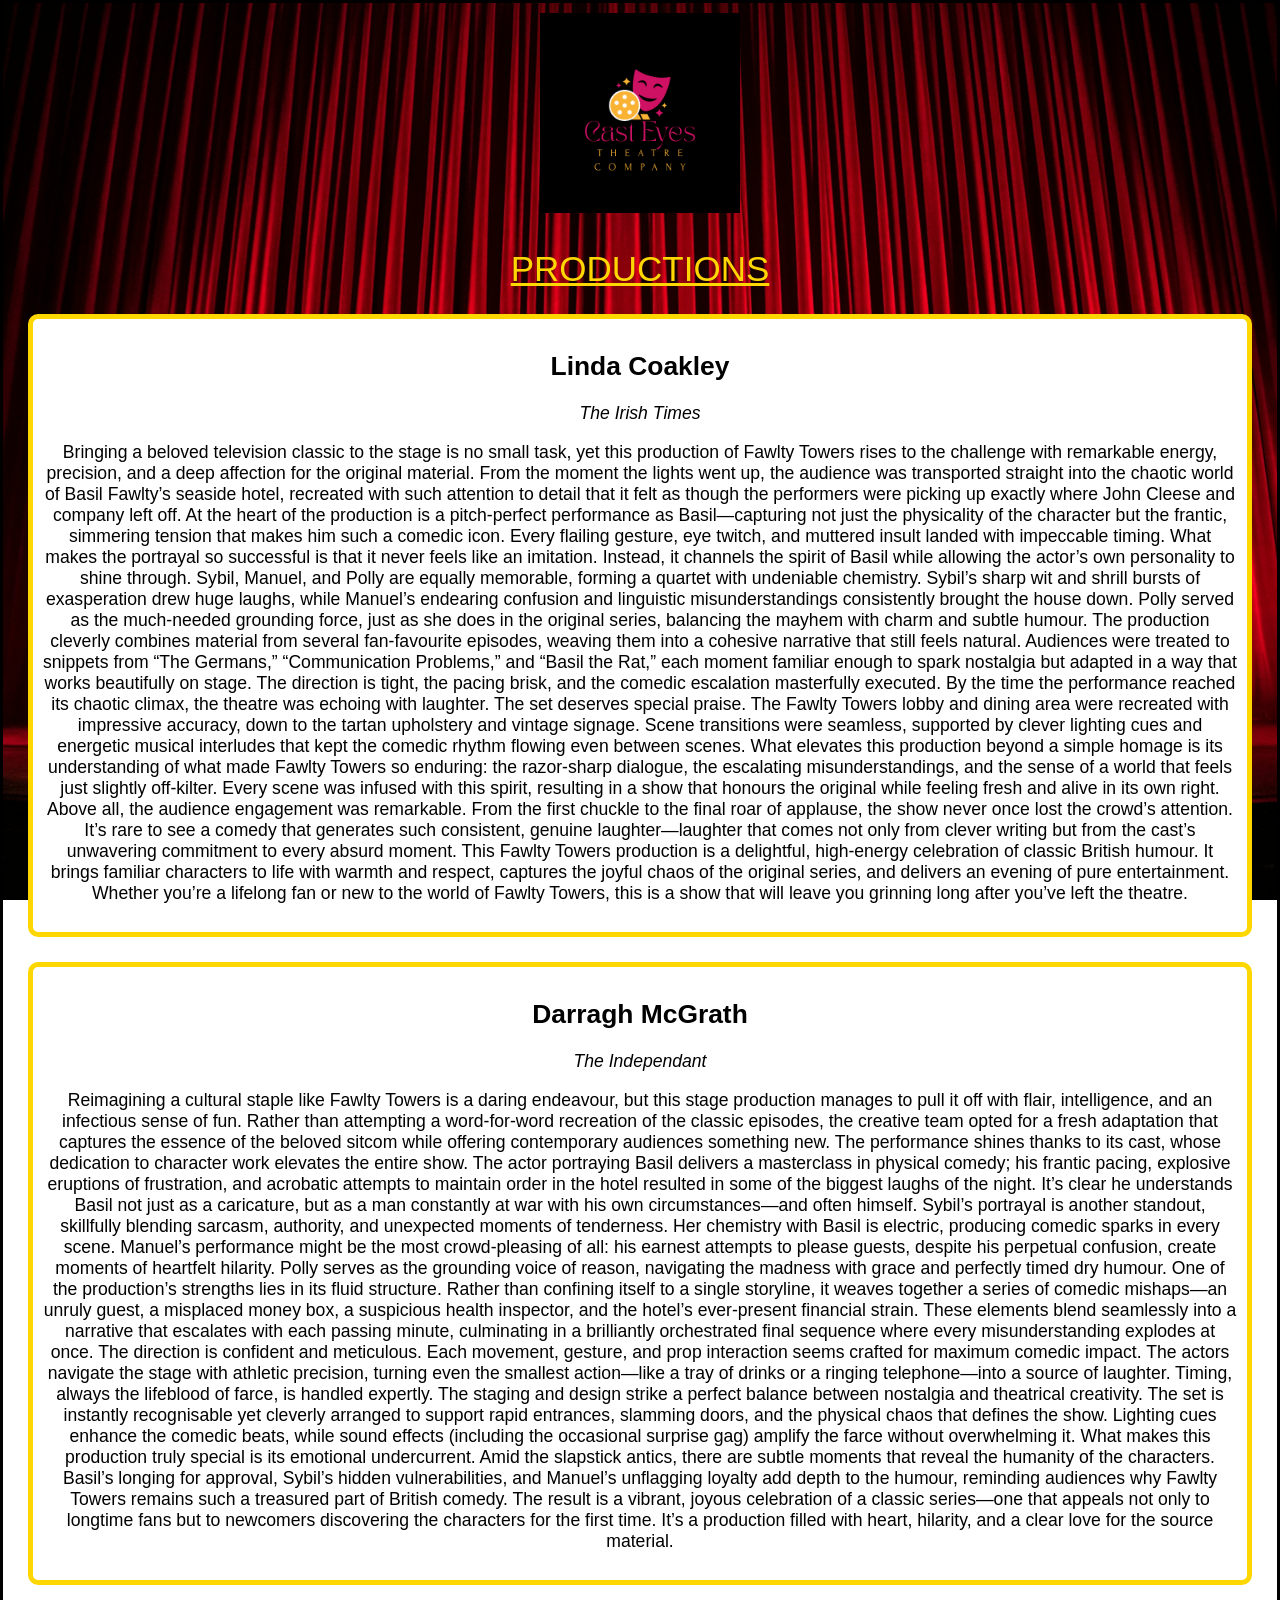
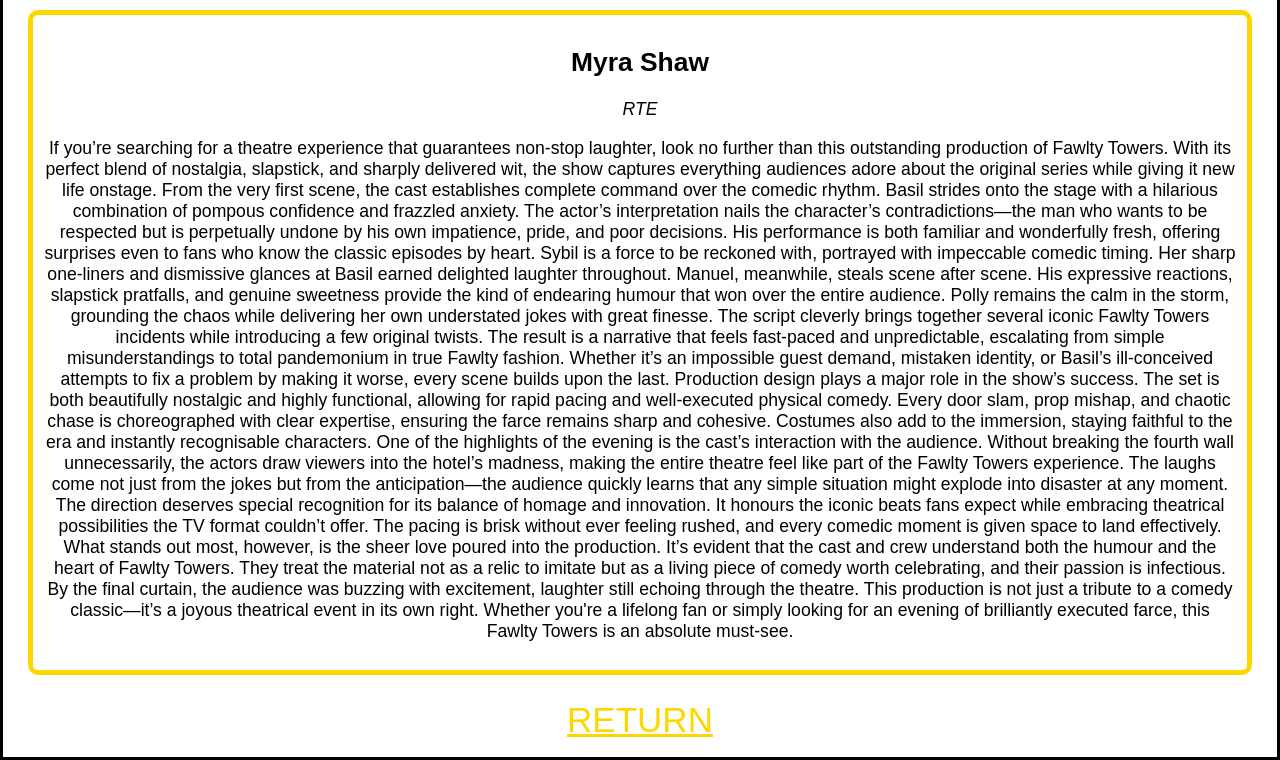
<file: CETC/reviews3.html>
<!DOCTYPE html>
<html>
<head>
    <title>Fawlty Towers Reviews</title>
    <link href="style.css" type="text/css" rel="stylesheet">
</head>
<body>
    <div id="logo">
        <a href="index.html" target="_self"><img id="minilogo" src="images/CastEyesLogo.png"/></a>
    </div>
    <p><a href="productionsPage.html" target="_self">Productions</a></p>
    <div class="review">
        <h2>Linda Coakley</h2>
        <p><i>The Irish Times</i></p>
        <p>Bringing a beloved television classic to the stage is no small task, yet this production of Fawlty Towers rises to the challenge with remarkable energy, precision, and a deep affection for the original material. From the moment the lights went up, the audience was transported straight into the chaotic world of Basil Fawlty’s seaside hotel, recreated with such attention to detail that it felt as though the performers were picking up exactly where John Cleese and company left off.

At the heart of the production is a pitch-perfect performance as Basil—capturing not just the physicality of the character but the frantic, simmering tension that makes him such a comedic icon. Every flailing gesture, eye twitch, and muttered insult landed with impeccable timing. What makes the portrayal so successful is that it never feels like an imitation. Instead, it channels the spirit of Basil while allowing the actor’s own personality to shine through.

Sybil, Manuel, and Polly are equally memorable, forming a quartet with undeniable chemistry. Sybil’s sharp wit and shrill bursts of exasperation drew huge laughs, while Manuel’s endearing confusion and linguistic misunderstandings consistently brought the house down. Polly served as the much-needed grounding force, just as she does in the original series, balancing the mayhem with charm and subtle humour.

The production cleverly combines material from several fan-favourite episodes, weaving them into a cohesive narrative that still feels natural. Audiences were treated to snippets from “The Germans,” “Communication Problems,” and “Basil the Rat,” each moment familiar enough to spark nostalgia but adapted in a way that works beautifully on stage. The direction is tight, the pacing brisk, and the comedic escalation masterfully executed. By the time the performance reached its chaotic climax, the theatre was echoing with laughter.

The set deserves special praise. The Fawlty Towers lobby and dining area were recreated with impressive accuracy, down to the tartan upholstery and vintage signage. Scene transitions were seamless, supported by clever lighting cues and energetic musical interludes that kept the comedic rhythm flowing even between scenes.

What elevates this production beyond a simple homage is its understanding of what made Fawlty Towers so enduring: the razor-sharp dialogue, the escalating misunderstandings, and the sense of a world that feels just slightly off-kilter. Every scene was infused with this spirit, resulting in a show that honours the original while feeling fresh and alive in its own right.

Above all, the audience engagement was remarkable. From the first chuckle to the final roar of applause, the show never once lost the crowd’s attention. It’s rare to see a comedy that generates such consistent, genuine laughter—laughter that comes not only from clever writing but from the cast’s unwavering commitment to every absurd moment.

This Fawlty Towers production is a delightful, high-energy celebration of classic British humour. It brings familiar characters to life with warmth and respect, captures the joyful chaos of the original series, and delivers an evening of pure entertainment. Whether you’re a lifelong fan or new to the world of Fawlty Towers, this is a show that will leave you grinning long after you’ve left the theatre.</p>
    </div>

      <div class="review">
        <h2>Darragh McGrath</h2>
        <p><i>The Independant</i></p>
        <p>Reimagining a cultural staple like Fawlty Towers is a daring endeavour, but this stage production manages to pull it off with flair, intelligence, and an infectious sense of fun. Rather than attempting a word-for-word recreation of the classic episodes, the creative team opted for a fresh adaptation that captures the essence of the beloved sitcom while offering contemporary audiences something new.

The performance shines thanks to its cast, whose dedication to character work elevates the entire show. The actor portraying Basil delivers a masterclass in physical comedy; his frantic pacing, explosive eruptions of frustration, and acrobatic attempts to maintain order in the hotel resulted in some of the biggest laughs of the night. It’s clear he understands Basil not just as a caricature, but as a man constantly at war with his own circumstances—and often himself.

Sybil’s portrayal is another standout, skillfully blending sarcasm, authority, and unexpected moments of tenderness. Her chemistry with Basil is electric, producing comedic sparks in every scene. Manuel’s performance might be the most crowd-pleasing of all: his earnest attempts to please guests, despite his perpetual confusion, create moments of heartfelt hilarity. Polly serves as the grounding voice of reason, navigating the madness with grace and perfectly timed dry humour.

One of the production’s strengths lies in its fluid structure. Rather than confining itself to a single storyline, it weaves together a series of comedic mishaps—an unruly guest, a misplaced money box, a suspicious health inspector, and the hotel’s ever-present financial strain. These elements blend seamlessly into a narrative that escalates with each passing minute, culminating in a brilliantly orchestrated final sequence where every misunderstanding explodes at once.

The direction is confident and meticulous. Each movement, gesture, and prop interaction seems crafted for maximum comedic impact. The actors navigate the stage with athletic precision, turning even the smallest action—like a tray of drinks or a ringing telephone—into a source of laughter. Timing, always the lifeblood of farce, is handled expertly.

The staging and design strike a perfect balance between nostalgia and theatrical creativity. The set is instantly recognisable yet cleverly arranged to support rapid entrances, slamming doors, and the physical chaos that defines the show. Lighting cues enhance the comedic beats, while sound effects (including the occasional surprise gag) amplify the farce without overwhelming it.

What makes this production truly special is its emotional undercurrent. Amid the slapstick antics, there are subtle moments that reveal the humanity of the characters. Basil’s longing for approval, Sybil’s hidden vulnerabilities, and Manuel’s unflagging loyalty add depth to the humour, reminding audiences why Fawlty Towers remains such a treasured part of British comedy.

The result is a vibrant, joyous celebration of a classic series—one that appeals not only to longtime fans but to newcomers discovering the characters for the first time. It’s a production filled with heart, hilarity, and a clear love for the source material.</p>
    </div>

      <div class="review">
        <h2>Myra Shaw</h2>
        <p><i>RTE</i></p>
        <p>If you’re searching for a theatre experience that guarantees non-stop laughter, look no further than this outstanding production of Fawlty Towers. With its perfect blend of nostalgia, slapstick, and sharply delivered wit, the show captures everything audiences adore about the original series while giving it new life onstage.

From the very first scene, the cast establishes complete command over the comedic rhythm. Basil strides onto the stage with a hilarious combination of pompous confidence and frazzled anxiety. The actor’s interpretation nails the character’s contradictions—the man who wants to be respected but is perpetually undone by his own impatience, pride, and poor decisions. His performance is both familiar and wonderfully fresh, offering surprises even to fans who know the classic episodes by heart.

Sybil is a force to be reckoned with, portrayed with impeccable comedic timing. Her sharp one-liners and dismissive glances at Basil earned delighted laughter throughout. Manuel, meanwhile, steals scene after scene. His expressive reactions, slapstick pratfalls, and genuine sweetness provide the kind of endearing humour that won over the entire audience. Polly remains the calm in the storm, grounding the chaos while delivering her own understated jokes with great finesse.

The script cleverly brings together several iconic Fawlty Towers incidents while introducing a few original twists. The result is a narrative that feels fast-paced and unpredictable, escalating from simple misunderstandings to total pandemonium in true Fawlty fashion. Whether it’s an impossible guest demand, mistaken identity, or Basil’s ill-conceived attempts to fix a problem by making it worse, every scene builds upon the last.

Production design plays a major role in the show’s success. The set is both beautifully nostalgic and highly functional, allowing for rapid pacing and well-executed physical comedy. Every door slam, prop mishap, and chaotic chase is choreographed with clear expertise, ensuring the farce remains sharp and cohesive. Costumes also add to the immersion, staying faithful to the era and instantly recognisable characters.

One of the highlights of the evening is the cast’s interaction with the audience. Without breaking the fourth wall unnecessarily, the actors draw viewers into the hotel’s madness, making the entire theatre feel like part of the Fawlty Towers experience. The laughs come not just from the jokes but from the anticipation—the audience quickly learns that any simple situation might explode into disaster at any moment.

The direction deserves special recognition for its balance of homage and innovation. It honours the iconic beats fans expect while embracing theatrical possibilities the TV format couldn’t offer. The pacing is brisk without ever feeling rushed, and every comedic moment is given space to land effectively.

What stands out most, however, is the sheer love poured into the production. It’s evident that the cast and crew understand both the humour and the heart of Fawlty Towers. They treat the material not as a relic to imitate but as a living piece of comedy worth celebrating, and their passion is infectious.

By the final curtain, the audience was buzzing with excitement, laughter still echoing through the theatre. This production is not just a tribute to a comedy classic—it’s a joyous theatrical event in its own right. Whether you're a lifelong fan or simply looking for an evening of brilliantly executed farce, this Fawlty Towers is an absolute must-see.</p>
    </div>
    
    <p><a href="production3.html" target="_self">Return</a></p>
</file>
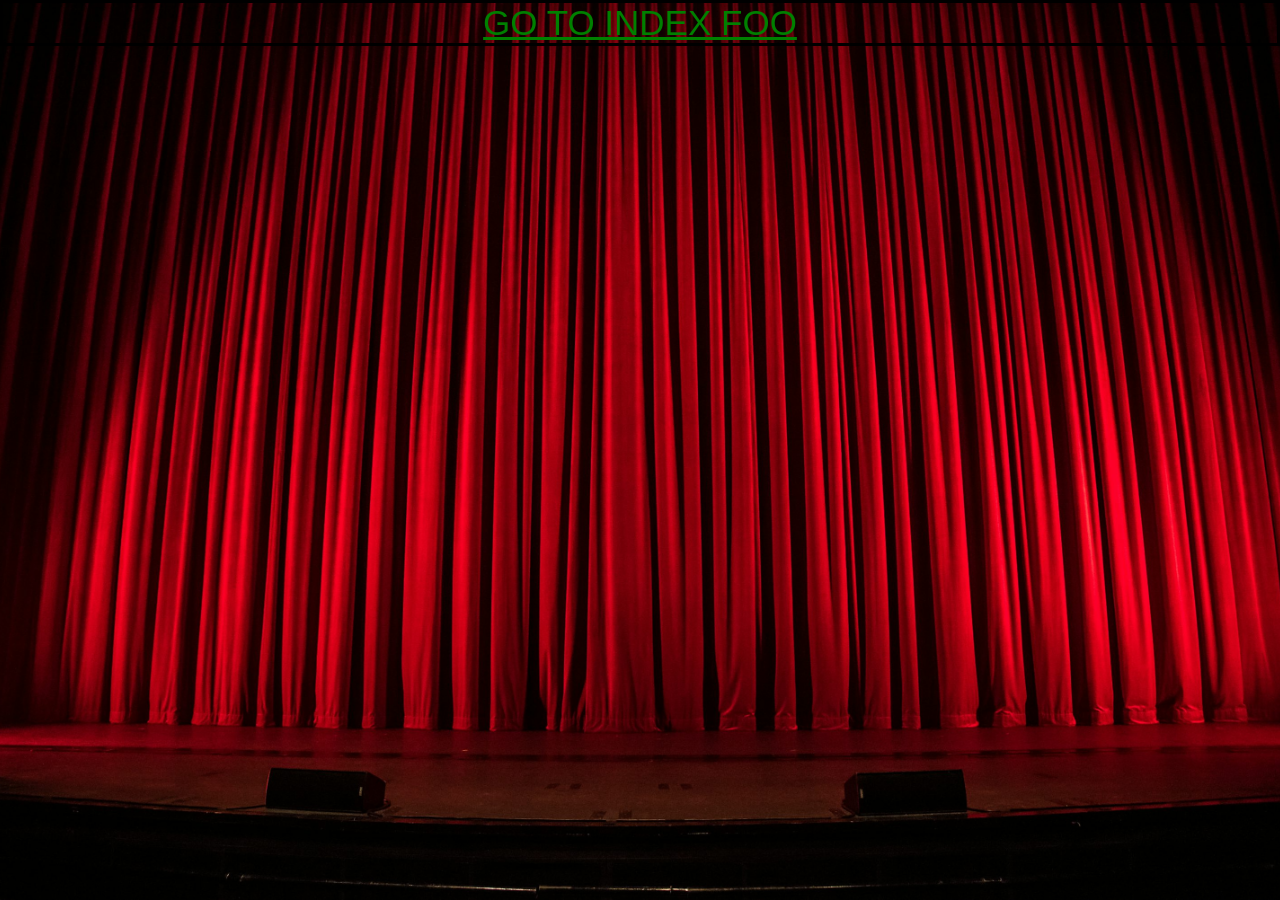
<file: CETC/tickets.html>
<!DOCTYPE html>
<html>
<head>
    <title>Homepage</title>
    <link href="style.css" type="text/css" rel="stylesheet">
</head>
<body>
    <a href="BroCode/index.html" target="_self" style="color:green">go to index foo</a>
</body>
</html>
</file>
<file: CETC/style.css>
body {
    font-family:'Lucida Sans', 'Lucida Sans Regular', 'Lucida Grande', 'Lucida Sans Unicode', Geneva, Verdana, sans-serif;
    border-style:solid;
    background-image: url(images/curtainsClosed.jpg);
    background-repeat: no-repeat;
    background-attachment: fixed;
    background-position:center;
    background-size:cover; /*Only important one really*/
    background-attachment:fixed;
    text-align: center;
    margin: auto;
    font-size: 110%;
}



#producer, #director, #cast, #description, #history, .review{
    background-color: black;
    background-attachment:fixed;
    color:white;
    border-style:solid;
    border-width: 5px;
    border-color:gold;
    border-radius:10px;
    padding:10px; /*Padding is amount of space aroud words*/
    
}

h1{
    font-size: 90px;
    color:gold;
    font-family: 'Trebuchet MS', 'Lucida Sans Unicode', 'Lucida Grande', 'Lucida Sans', Arial, sans-serif;
    text-transform: uppercase;
}

a {
    font-size: 35px;
    color:gold;
    font-family: 'Trebuchet MS', 'Lucida Sans Unicode', 'Lucida Grande', 'Lucida Sans', Arial, sans-serif;
    text-transform: uppercase;

}

.promotionPics{
    width:1000px;
    height:1000px;
    margin:50px;
}

.review {
    background-color: white;
    background-attachment:fixed;
    color:black;
    border-style:solid;
    border-width: 5px;
    border-color:gold;
    border-radius:10px;
    padding:10px; /*Padding is amount of space aroud words*/
    margin: 25px;

}

#minilogo {
  width: 200px;
  height: 200px;
  margin: 10px;
  margin-right: auto;
  margin-left: auto;
}

#productionsContainer{
    display:flex; 
}

.productions{
    margin:10px;
    margin: auto;
    
}

#largelogo {
    margin:30px;
}

.info {
    color:white;
}
</file>
